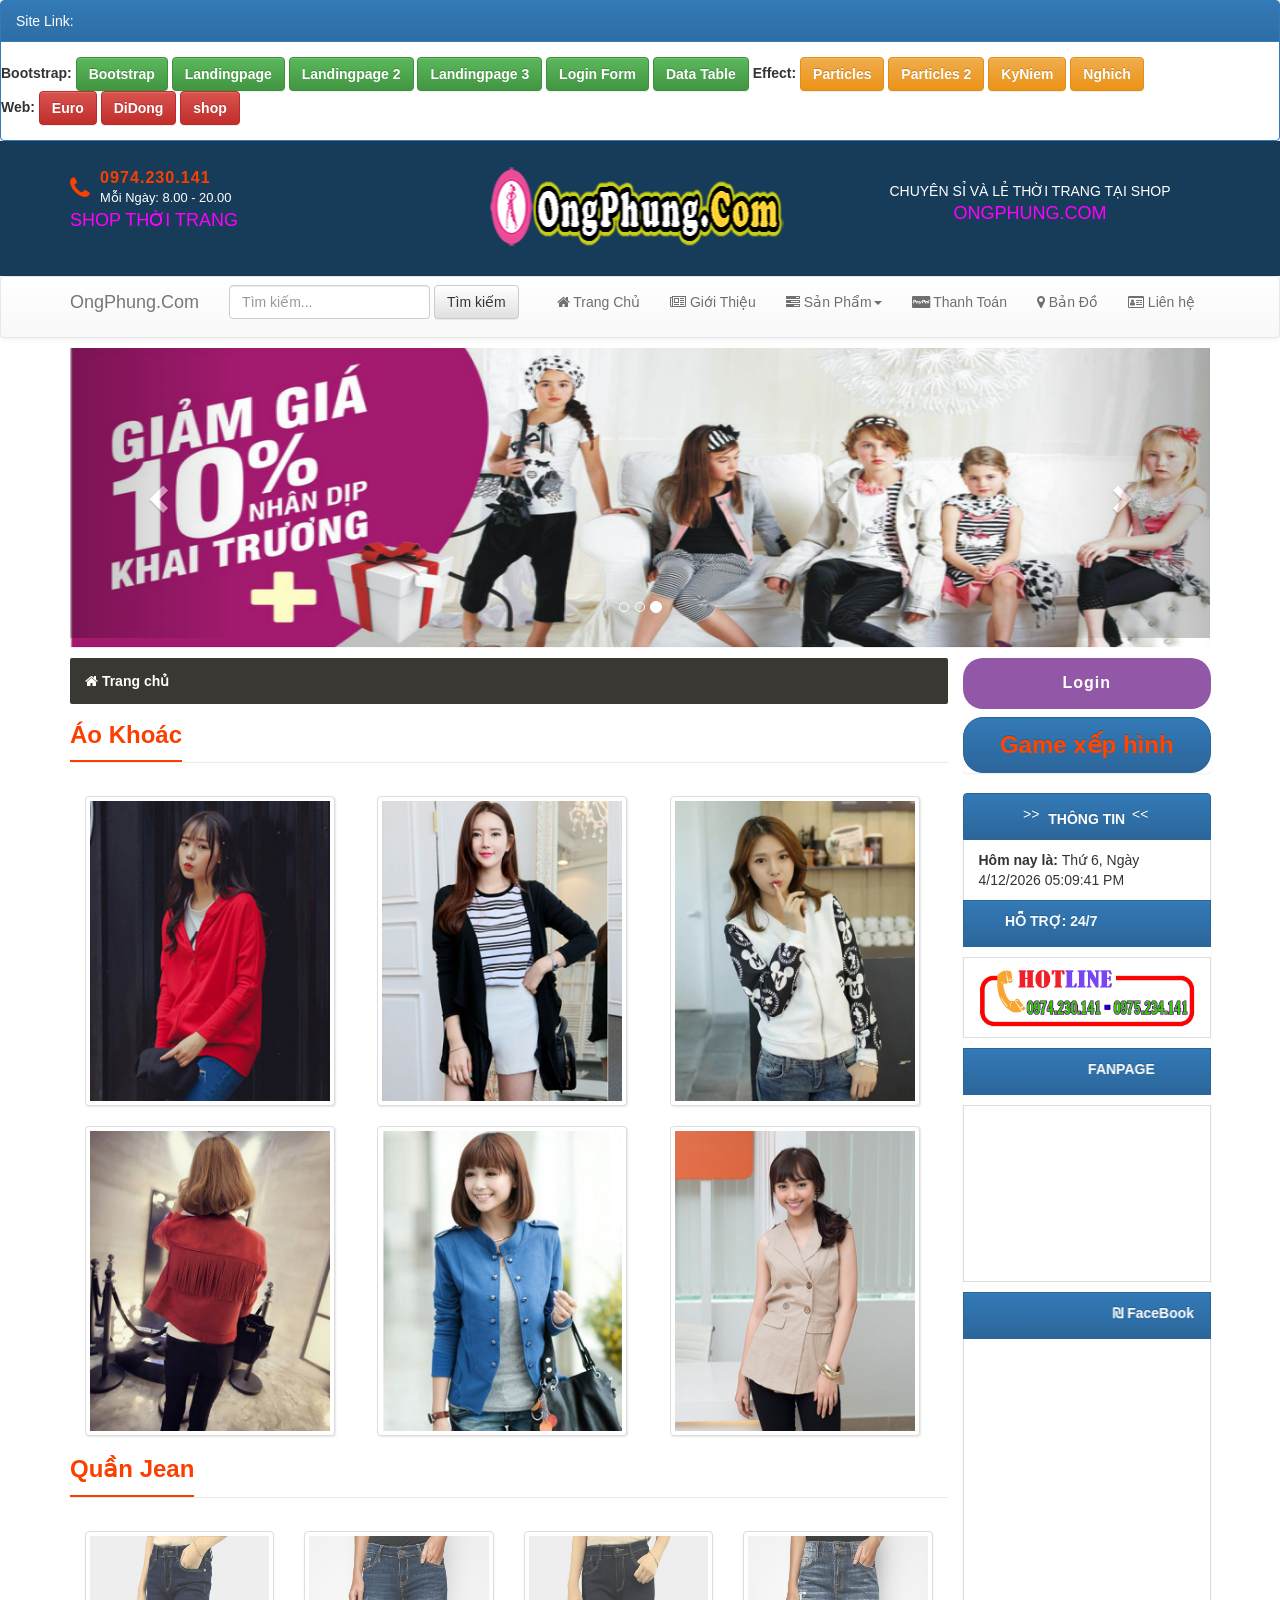
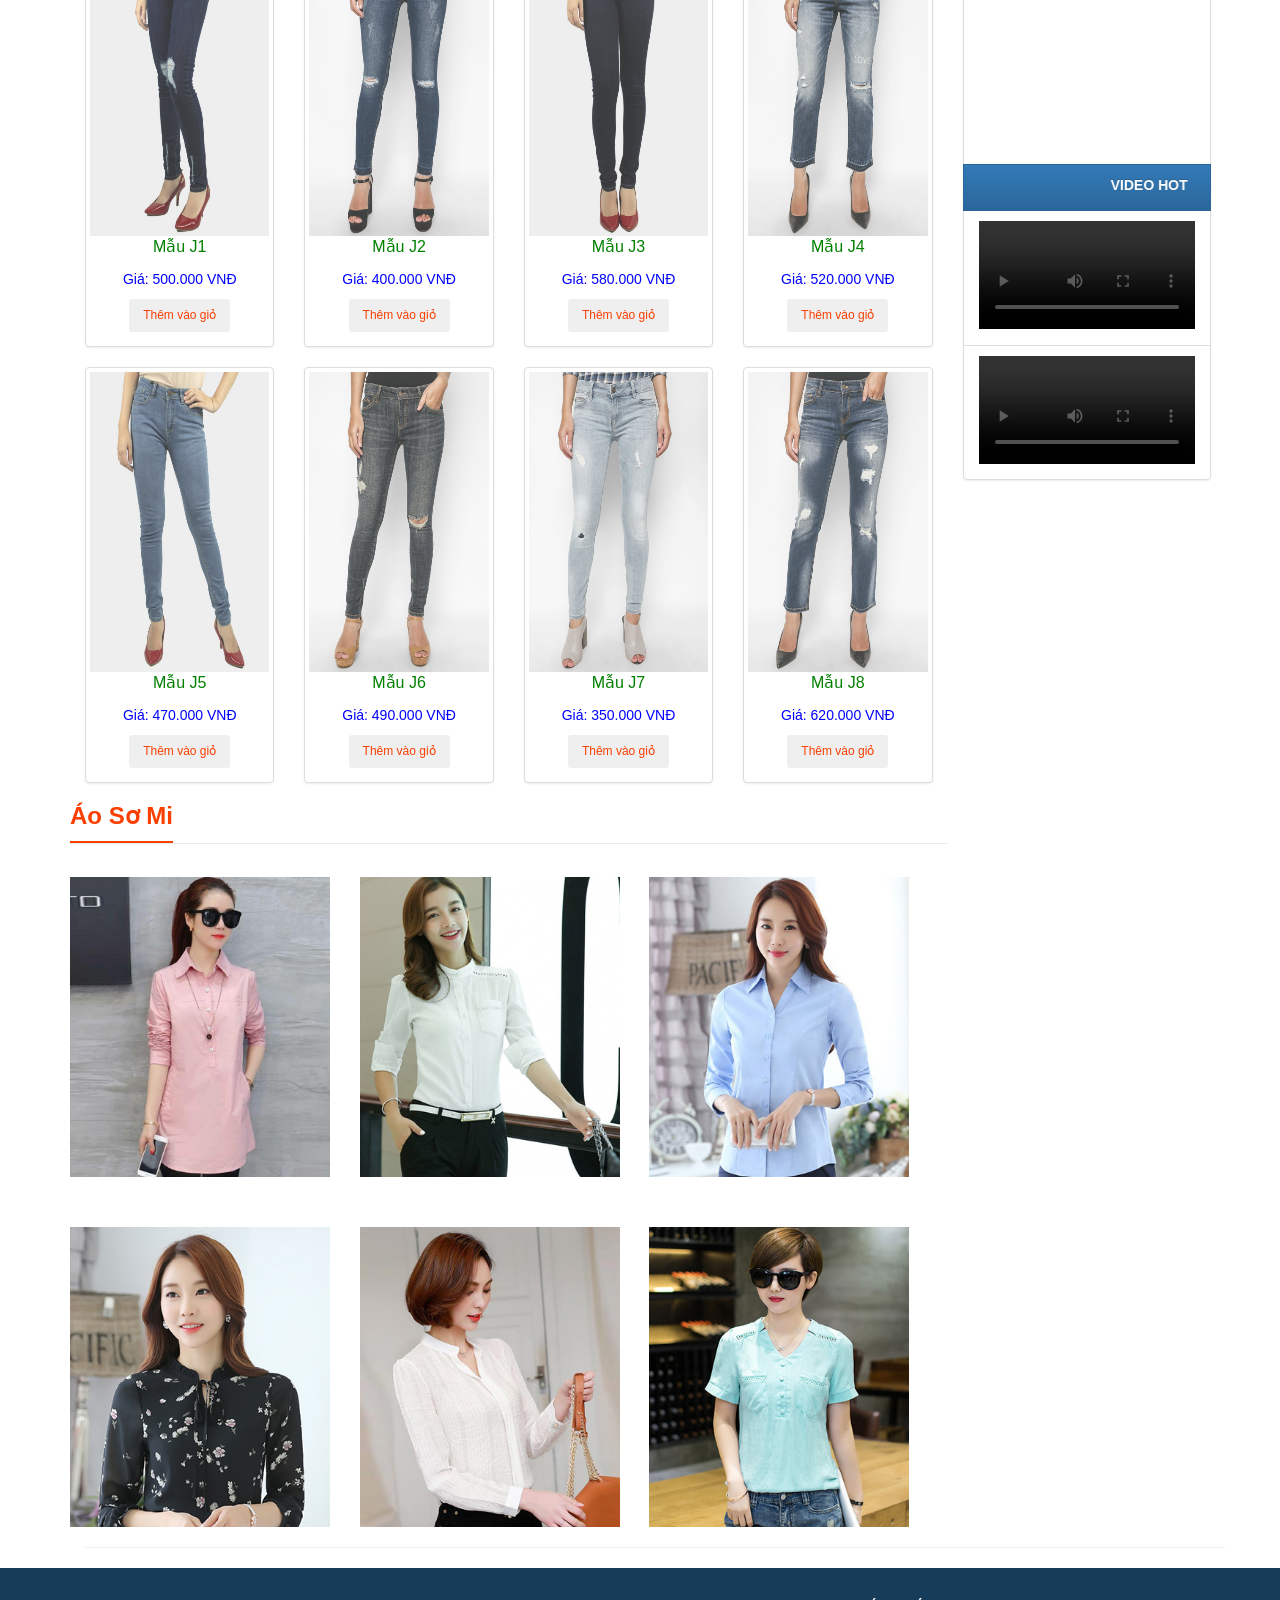
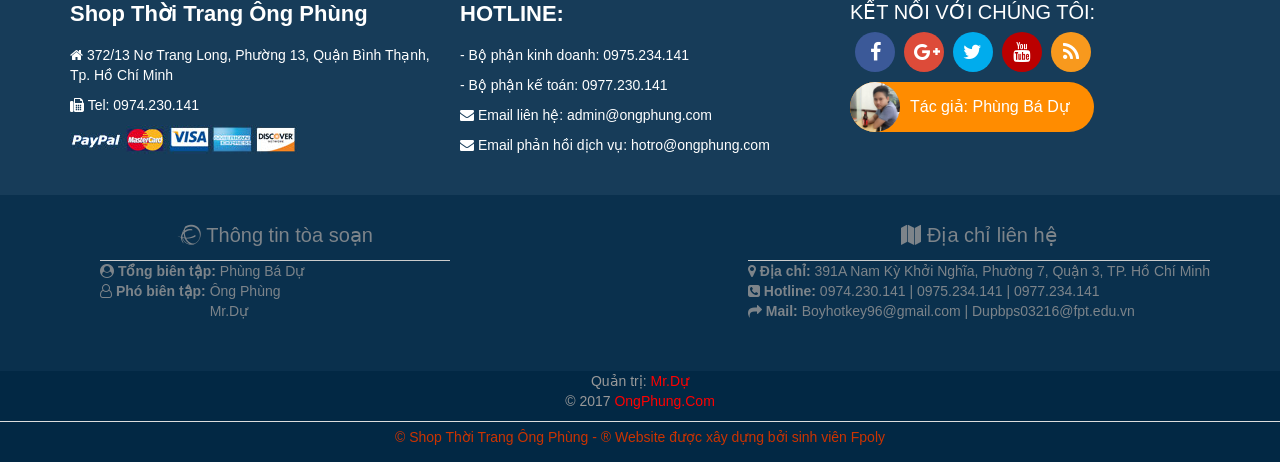
<file: index.html>
<!DOCTYPE html>
<html lang="en">
<head>
	<meta charset="UTF-8">
	<meta name="viewport" content="width=device-width, initial-scale=1, maximum-scale=1, user-scalable=no">
	<title>Shop thời trang Ông Phùng | Mua sắm quần áo online nữ giá rẻ</title>
	<link href="images/favicon.ico" rel="shortcut icon" type="favicon.ico" />
	<meta name="keywords" content="ong phung, shop thoi trang" />
	<meta name="description" content="Shop thời trang Ông Phùng 2017, mua sắm quần áo online giá rẻ và đẹp tại shop quần áo Ông Phùng" />
	<meta name="googlebot" content="index,archive,follow,noodp" />
	<meta name="robots" content="noodp,index,follow" />
	<meta name="revisit-after" content="1 days" />
	<link rel="stylesheet" href="css/bootstrap.min.css">
	<link rel="stylesheet" href="css/bootstrap-theme.css">
	<link rel="stylesheet" href="css/style.css">
	<link rel="stylesheet" href="css/hieuung.css">
	<link rel="stylesheet" href="css/login.css">
	<link rel="stylesheet" type="text/css" href="font-awesome/css/font-awesome.min.css">
	<script type="text/javascript" src="js/jquery-3.2.0.min.js"></script>
	<script type="text/javascript" src="js/bootstrap.min.js"></script>
	<style>

		* {
			margin: 0px;
			padding: 0px;
		}
		/*Zoom Opacity*/
		.list img {
			opacity: 0.8;
		}

		.list img:hover {
		transform: scale(1,1);
		-webkit-transform: scale(1.2,1.2);
		-moz-transform: scale(1.2,1.2);
		-o-transform: scale(1.2,1.2);
		-ms-transform: scale(1.2,1.2);
		opacity: 1;
		}

		/*Backtop*/
		#myBtn {
		  display: none;
		  position: fixed;
		  bottom: 10px;
		  right: 10px;
		  z-index: 99;
		  border: none;
		  outline: none;
		  /*background: url(images/top.png) center center no-repeat;*/
		  color: white;
		  cursor: pointer;
		  padding: 15px;
		  border-radius: 10px;
		}

		.custom {
			color: white;
			font-weight: bold;
		}

		.sitelink {
			font-weight: bold;
			display: inline-block;
			font-size: 14px;
		}

		.sitelink a:hover {
			color: #CCCCCC;
		}

		.panel-bottom {
			margin-bottom: 0;
		}
	</style>
</head>
<body onload="loadData();">

	<!-- Start Site Link  -->
	<div class="panel panel-primary panel-bottom">
		<div class="panel-heading">Site Link:</div>
		<div class="panel-body">
			<div class="row">
				<div class="sitelink ">Bootstrap:
					<button type="button" class="btn btn-success"><a class="custom" href="front-end/bootstrap" target="_blank">Bootstrap</a></button>
					<button type="button" class="btn btn-success"><a class="custom" href="front-end/landingpage" target="_blank">Landingpage</a></button>
					<button type="button" class="btn btn-success"><a class="custom" href="front-end/landingpage2" target="_blank">Landingpage 2</a></button>
					<button type="button" class="btn btn-success"><a class="custom" href="front-end/landingpage3" target="_blank">Landingpage 3</a></button>
					<button type="button" class="btn btn-success"><a class="custom" href="front-end/loginform" target="_blank">Login Form</a></button>
					<button type="button" class="btn btn-success"><a class="custom" href="front-end/datatable" target="_blank">Data Table</a></button>
				</div>
				<div class="sitelink ">Effect:
					<button type="button" class="btn btn-warning"><a class="custom" href="effect/particles" target="_blank">Particles</a></button>
					<button type="button" class="btn btn-warning"><a class="custom" href="effect/test" target="_blank">Particles 2</a></button>
					<button type="button" class="btn btn-warning"><a class="custom" href="effect/kyniem" target="_blank">KyNiem</a></button>
					<button type="button" class="btn btn-warning"><a class="custom" href="effect/nghich" target="_blank">Nghich</a></button>
				</div>
				<div class="sitelink ">Web:
					<button type="button" class="btn btn-danger"><a class="custom" href="web/euro" target="_blank">Euro</a></button>
					<button type="button" class="btn btn-danger"><a class="custom" href="web/didong" target="_blank">DiDong</a></button>
					<button type="button" class="btn btn-danger"><a class="custom" href="index.html" target="_blank">shop</a></button>
				</div>
			</div>
		</div>
	</div>
	<!-- End Site Link  -->

	<!-- Strart Wrapper -->
	<div id="wrapper">

	  	<!-- Start Header -->
		<header>
		<!--end>div class="row fixed3">
			<ul>
		      <li><a href="#aokhoac-id"><i class="fa fa-amazon" aria-hidden="true"></i> Áo Khoác</li></a>
		      <li><a href="#quanjean-id"><i class="fa fa-grav" aria-hidden="true"></i> Quần Jean</li></a>
		      <li><a href="#aosomi-id"><i class="fa fa-female" aria-hidden="true"></i> Áo Sơ Mi</li></a>
		    </ul>
		</div><--end-->

			<div class="pageheader">
       			 <div class="container">
		            <div class="row">
		                <div class="col-md-4 col-md-push-4 logo">
		                   <h1><a href="index.html">Ông Phùng</a></h1>
		                </div>
		                <div class="hidden-xs hidden-sm">
		                    <div class="col-md-4 col-md-pull-4 header-text">
		                        <div class="callonline"><i class="fa fa-phone"> </i>
		                            <span class="numbercall">0974.230.141</span>
		                            <span class="timesupport">Mỗi Ngày: 8.00 - 20.00</span>
		                        </div>
		                       <a href="#">
		                        <span class="headername">SHOP THỜI TRANG</span>
		                        </a>
		                    </div>
		                    <div class="col-md-4 text-center headerlinedown">
		                        <span class="headerline">CHUYÊN SỈ VÀ LẺ THỜI TRANG</span>
			                     <span class="headerline">TẠI SHOP <p style="color: magenta; font-size: large">ONGPHUNG.COM</p></span>
		                    </div>
		                </div>
		            </div>
		        </div>
		    </div>
		</header>
	 	<!-- End Header -->




		<!-- Start nav -->
		<nav>
		<div class="navbar navbar-default">
		<div class="container">
		  <div class="container-fluid">
		    <!-- Brand and toggle get grouped for better mobile display -->
		    <div class="navbar-header">
		      <button type="button" class="navbar-toggle collapsed" data-toggle="collapse" data-target="#bs-example-navbar-collapse-1" aria-expanded="false">
		        <span class="sr-only">Toggle navigation</span>
		        <span class="icon-bar"></span>
		        <span class="icon-bar"></span>
		        <span class="icon-bar"></span>
		      </button>
		      <a class="navbar-brand" href="index.html">OngPhung.Com</a>
		    </div>
		    <!-- Collect the nav links, forms, and other content for toggling -->
		    <div class="collapse navbar-collapse" id="bs-example-navbar-collapse-1">
		      <form class="navbar-form navbar-left">
		        <div class="form-group">
		          <input type="text" class="form-control" placeholder="Tìm kiếm...">
		        </div>
		        <button type="submit" class="btn btn-default">Tìm kiếm</button>
		      </form>
		      <ul class="nav navbar-nav navbar-right">
		        <li><a href="index.html"><i class="fa fa-home" aria-hidden="true"></i> Trang Chủ</a></li>
		        <li><a href="gioi-thieu.html"><i class="fa fa-newspaper-o"></i> Giới Thiệu</a></li>
		        <li class="dropdown"><a href="#" class="dropdown-toggle" data-toggle="dropdown" role="button" aria-haspopup="true" aria-expanded="false"><i class="fa fa-tasks"></i> Sản Phẩm<span class="caret"></span></a>
		          <ul class="dropdown-menu">
		            <li><a href="quan-jean.html">Quần Jean</a></li>
					<li><a href="ao-khoac.html">Áo khoác</a></li>
					<li><a href="ao-so-mi.html">Áo sơ mi</a></li>
		          </ul>
		        </li>
		        <li><a href="thanh-toan.html"><i class="fa fa-cc-paypal" aria-hidden="true"></i></i> Thanh Toán</a></li>
				<li><a href="ban-do.html"><i class="fa fa-map-marker"></i> Bản Đồ</a></li>
				<li><a href="lien-he.html"><i class="fa fa-id-card-o" aria-hidden="true"></i> Liên hệ</a></li>
		      </ul>
		    </div><!-- /.navbar-collapse -->
		  </div><!-- /.container-fluid -->
		  </div><!--vua-->
		</div>
		</nav>
		<!-- End nav -->


		<!--section-->
		<section>	<!--Slide Show-->
		<div class="container">

				<div class="row">
					<div class="col-md-12">
						<div id="carousel-id" class="carousel slide" data-ride="carousel" style="margin-bottom: 10px;">
							<ol class="carousel-indicators">
								<li data-target="#carousel-id" data-slide-to="0" class=""></li>
								<li data-target="#carousel-id" data-slide-to="1" class=""></li>
								<li data-target="#carousel-id" data-slide-to="2" class="active"></li>
							</ol>
							<div class="carousel-inner">
								<div class="item">
									<img alt="First slide" src="images/banner1.png" width="100%" >
								</div>
								<div class="item">
									<img alt="Second slide" src="images/banner2.png" width="100%" >
								</div>
								<div class="item active">
									<img src="images/banner3.png" width="100%" >
								</div>
							</div>
							<a class="left carousel-control" href="#carousel-id" data-slide="prev"><span class="glyphicon glyphicon-chevron-left"></span></a>
							<a class="right carousel-control" href="#carousel-id" data-slide="next"><span class="glyphicon glyphicon-chevron-right"></span></a>
						</div>
					</div>
				</div>
				</div>
				<!-- /.Slide Show -->



				<div class="container"><div class="container">
		    	<div class="row row-offcanvas row-offcanvas-right">

		       		<div class="col-xs-12 col-sm-9">
	         	<!-- Start Article -->
				<div class="row">
		         		<ol class="breadcrumb breadcrumb-inverse">
		         			<li class="active" id="aokhoac-id"><b><i class="fa fa-home" aria-hidden="true"></i> Trang chủ</b></li>
		         		</ol>
		         		<div class="box-heading"><h4 id="quanjean-id">Áo Khoác</h4></div>
						<div class="col-xs-6 col-lg-4">
				 			<div class="product-carousel">
			                	<div class="thumbnail hvr-overline-reveal view view-seventh"><img src="images/ao-khoac/1.jpg" />
				                    <div class="mask">
				                        <h2>Mẫu K1</h2>
				                        <p>Giá: 300.000 VNĐ</p>
				                        <a href="#" class="info">Thêm vào giỏ</a>
				                    </div>
		               			 </div>
		            		 </div>
		            	</div>
		            	<div class="col-xs-6 col-lg-4">
				 			<div class="product-carousel">
			                	<div class="thumbnail hvr-overline-reveal view view-seventh"><img src="images/ao-khoac/2.jpg" />
				                    <div class="mask">
				                        <h2>Mẫu K2</h2>
				                        <p>Giá: 350.000 VNĐ</p>
				                        <a href="#" class="info">Thêm vào giỏ</a>
				                    </div>
		               			 </div>
		            		 </div>
		            	</div>
		            	<div class="col-xs-6 col-lg-4">
				 			<div class="product-carousel">
			                	<div class="thumbnail hvr-overline-reveal view view-seventh"><img src="images/ao-khoac/3.jpg" />
				                    <div class="mask">
				                        <h2>Mẫu K3</h2>
				                        <p>Giá: 330.000 VNĐ</p>
				                        <a href="#" class="info">Thêm vào giỏ</a>
				                    </div>
		               			 </div>
		            		 </div>
		            	</div>
		            	<div class="col-xs-6 col-lg-4">
				 			<div class="product-carousel">
			                	<div class="thumbnail hvr-overline-reveal view view-seventh"><img src="images/ao-khoac/4.jpg" />
				                    <div class="mask">
				                        <h2>Mẫu K4</h2>
				                        <p>Giá: 430.000 VNĐ</p>
				                        <a href="#" class="info">Thêm vào giỏ</a>
				                    </div>
		               			 </div>
		            		 </div>
		            	</div>
		            	<div class="col-xs-6 col-lg-4">
				 			<div class="product-carousel">
			                	<div class="thumbnail hvr-overline-reveal view view-seventh"><img src="images/ao-khoac/5.jpg" />
				                    <div class="mask">
				                        <h2>Mẫu K5</h2>
				                        <p>Giá: 230.000 VNĐ</p>
				                        <a href="#" class="info">Thêm vào giỏ</a>
				                    </div>
		               			 </div>
		            		 </div>
		            	</div>
		            	<div class="col-xs-6 col-lg-4">
				 			<div class="product-carousel">
			                	<div class="thumbnail hvr-overline-reveal view view-seventh"><img src="images/ao-khoac/6.jpg" />
				                    <div class="mask">
				                        <h2>Mẫu K6</h2>
				                        <p>Giá: 450.000 VNĐ</p>
				                        <a href="#" class="info">Thêm vào giỏ</a>
				                    </div>
		               			 </div>
		            		 </div>
		            	</div>



				 		<div class="clearfix"></div>

				 		<div class="box-heading"><h4 id="quanjean-id">Quần Jean</h4></div>
				 		<div class="col-xs-6 col-lg-3">
							<div class="product-carousel">
			                <div class="thumbnail hvr-overline-reveal list">
			                    <a class="product-image gian">
			                        <img src="images/quan-jean/1.jpg">
			                    </a>
			                    <p style="text-align: center; font-size: 16px; color: green;">Mẫu J1</p>
			                    <p style=" color: blue; text-align: center;">Giá: 500.000 VNĐ</p>
			                    <a href="#" class="product-atc hvr-buzz" role="button" style="font-size: 12px; color: #fa3f00; display: inline-block;
									    background-color: #efefef; padding: 8px 14px; -webkit-border-radius: 3px; -moz-border-radius: 3px;
									    -ms-border-radius: 3px; -o-border-radius: 3px; border-radius: 3px;><i class="fa fa-plus"></i> Thêm vào giỏ</a>
			                </div>
			                </div>
				 		</div>
				 		<div class="col-xs-6 col-lg-3">
							<div class="product-carousel">
			                <div class="thumbnail hvr-overline-reveal list">
			                    <a class="product-image gian">
			                        <img src="images/quan-jean/2.jpg">
			                    </a>
			                    <p style="text-align: center; font-size: 16px; color: green;">Mẫu J2</p>
			                    <p style=" color: blue; text-align: center;">Giá: 400.000 VNĐ</p>
			                    <a href="#" class="product-atc hvr-buzz" role="button" style="font-size: 12px; color: #fa3f00; display: inline-block;
									    background-color: #efefef; padding: 8px 14px; -webkit-border-radius: 3px; -moz-border-radius: 3px;
									    -ms-border-radius: 3px; -o-border-radius: 3px; border-radius: 3px;><i class="fa fa-plus"></i> Thêm vào giỏ</a>
			                </div>
			                </div>
				 		</div>
				 		<div class="col-xs-6 col-lg-3">
							<div class="product-carousel">
			                <div class="thumbnail hvr-overline-reveal list">
			                    <a class="product-image gian">
			                        <img src="images/quan-jean/3.jpg">
			                    </a>
			                    <p style="text-align: center; font-size: 16px; color: green;">Mẫu J3</p>
			                    <p style=" color: blue; text-align: center;">Giá: 580.000 VNĐ</p>
			                    <a href="#" class="product-atc hvr-buzz" role="button" style="font-size: 12px; color: #fa3f00; display: inline-block;
									    background-color: #efefef; padding: 8px 14px; -webkit-border-radius: 3px; -moz-border-radius: 3px;
									    -ms-border-radius: 3px; -o-border-radius: 3px; border-radius: 3px;><i class="fa fa-plus"></i> Thêm vào giỏ</a>
			                </div>
			                </div>
			            </div>
			            <div class="col-xs-6 col-lg-3">
							<div class="product-carousel">
			                <div class="thumbnail hvr-overline-reveal list">
			                    <a class="product-image gian">
			                        <img src="images/quan-jean/4.jpg">
			                    </a>
			                    <p style="text-align: center; font-size: 16px; color: green;">Mẫu J4</p>
			                    <p style=" color: blue; text-align: center;">Giá: 520.000 VNĐ</p>
			                    <a href="#" class="product-atc hvr-buzz" role="button" style="font-size: 12px; color: #fa3f00; display: inline-block;
									    background-color: #efefef; padding: 8px 14px; -webkit-border-radius: 3px; -moz-border-radius: 3px;
									    -ms-border-radius: 3px; -o-border-radius: 3px; border-radius: 3px;><i class="fa fa-plus"></i> Thêm vào giỏ</a>
			                </div>
			                </div>
			            </div>

			                <!--duoi-->
							<div class="col-xs-6 col-lg-3">
							<div class="product-carousel">
			                <div class="thumbnail hvr-overline-reveal list">
			                    <a class="product-image gian">
			                        <img src="images/quan-jean/5.jpg">
			                    </a>
			                    <p style="text-align: center; font-size: 16px; color: green;">Mẫu J5</p>
			                    <p style=" color: blue; text-align: center;">Giá: 470.000 VNĐ</p>
			                    <a href="#" class="product-atc hvr-buzz" role="button" style="font-size: 12px; color: #fa3f00; display: inline-block;
									    background-color: #efefef; padding: 8px 14px; -webkit-border-radius: 3px; -moz-border-radius: 3px;
									    -ms-border-radius: 3px; -o-border-radius: 3px; border-radius: 3px;><i class="fa fa-plus"></i> Thêm vào giỏ</a>
			                </div>
			                </div>
				 		</div>
				 		<div class="col-xs-6 col-lg-3">
							<div class="product-carousel">
			                <div class="thumbnail hvr-overline-reveal list">
			                    <a class="product-image gian">
			                        <img src="images/quan-jean/6.jpg">
			                    </a>
			                    <p style="text-align: center; font-size: 16px; color: green;">Mẫu J6</p>
			                    <p style=" color: blue; text-align: center;">Giá: 490.000 VNĐ</p>
			                    <a href="#" class="product-atc hvr-buzz" role="button" style="font-size: 12px; color: #fa3f00; display: inline-block;
									    background-color: #efefef; padding: 8px 14px; -webkit-border-radius: 3px; -moz-border-radius: 3px;
									    -ms-border-radius: 3px; -o-border-radius: 3px; border-radius: 3px;><i class="fa fa-plus"></i> Thêm vào giỏ</a>
			                </div>
			                </div>
				 		</div>
				 		<div class="col-xs-6 col-lg-3">
							<div class="product-carousel">
			                <div class="thumbnail hvr-overline-reveal list">
			                    <a class="product-image gian">
			                        <img src="images/quan-jean/7.jpg">
			                    </a>
			                    <p style="text-align: center; font-size: 16px; color: green;">Mẫu J7</p>
			                    <p style=" color: blue; text-align: center;">Giá: 350.000 VNĐ</p>
			                    <a href="#" class="product-atc hvr-buzz" role="button" style="font-size: 12px; color: #fa3f00; display: inline-block;
									    background-color: #efefef; padding: 8px 14px; -webkit-border-radius: 3px; -moz-border-radius: 3px;
									    -ms-border-radius: 3px; -o-border-radius: 3px; border-radius: 3px;><i class="fa fa-plus"></i> Thêm vào giỏ</a>
			                </div>
			                </div>
			                </div>
				 		<div class="col-xs-6 col-lg-3">
							<div class="product-carousel">
			                <div class="thumbnail hvr-overline-reveal list">
			                    <a class="product-image gian">
			                        <img src="images/quan-jean/8.jpg">
			                    </a>
			                    <p style="text-align: center; font-size: 16px; color: green;">Mẫu J8</p>
			                    <p style=" color: blue; text-align: center;">Giá: 620.000 VNĐ</p>
			                    <a href="#" class="product-atc hvr-buzz" role="button" style="font-size: 12px; color: #fa3f00; display: inline-block;
									    background-color: #efefef; padding: 8px 14px; -webkit-border-radius: 3px; -moz-border-radius: 3px;
									    -ms-border-radius: 3px; -o-border-radius: 3px; border-radius: 3px;><i class="fa fa-plus"></i> Thêm vào giỏ</a>
			                </div>
			                </div>
				 		</div>
				 		<!--duoi-->
				 		<div class="clearfix"></div>

						<div class="box-heading"><h4 id="aosomi-id">Áo Sơ Mi</h4></div>
			            <div style="margin-bottom: -50px;">
			             	<ul class="stage clearfix">
								<li class="scene">
								<div class="movie" onclick="return true">
									<div class="poster"></div>
									<div class="info">
										<header>
											<h1>Mẫu: M1</h1>
										</header>
										<p style=" color: blue; text-align: center;">Giá: 370.000 VNĐ</p>
										<div style="text-align: center;"><a href="#" class="product-atc hvr-buzz" role="button" style="font-size: 12px; color: #fa3f00; display: inline-block;
									    background-color: #efefef; padding: 8px 14px; -webkit-border-radius: 3px; -moz-border-radius: 3px;
									    -ms-border-radius: 3px; -o-border-radius: 3px; border-radius: 3px;><i class="fa fa-plus"></i> Thêm vào giỏ</a></div>
									</div>
								</div>
								</li>

								<li class="scene">
								<div class="movie" onclick="return true">
									<div class="poster"></div>
									<div class="info">
										<header>
											<h1>Mẫu: M2</h1>
										</header>
										<p style=" color: blue; text-align: center;">Giá: 470.000 VNĐ</p>
										<div style="text-align: center;"><a href="#" class="product-atc hvr-buzz" role="button" style="font-size: 12px; color: #fa3f00; display: inline-block;
									    background-color: #efefef; padding: 8px 14px; -webkit-border-radius: 3px; -moz-border-radius: 3px;
									    -ms-border-radius: 3px; -o-border-radius: 3px; border-radius: 3px;><i class="fa fa-plus"></i> Thêm vào giỏ</a></div>
									</div>
								</div>
								</li>

								<li class="scene">
								<div class="movie" onclick="return true">
									<div class="poster"></div>
									<div class="info">
										<header>
											<h1>Mẫu: M3</h1>
										</header>
										<p style=" color: blue; text-align: center;">Giá: 420.000 VNĐ</p>
										<div style="text-align: center;"><a href="#" class="product-atc hvr-buzz" role="button" style="font-size: 12px; color: #fa3f00; display: inline-block; background-color: #efefef; padding: 8px 14px; -webkit-border-radius: 3px; -moz-border-radius: 3px; -ms-border-radius: 3px; -o-border-radius: 3px; border-radius: 3px;><i class="fa fa-plus"></i> Thêm vào giỏ</a></div>
									</div>
								</div>
								</li>

								<li class="scene">
								<div class="movie" onclick="return true">
									<div class="poster"></div>
									<div class="info">
										<header>
											<h1>Mẫu: M4</h1>
										</header>
										<p style=" color: blue; text-align: center;">Giá: 580.000 VNĐ</p>
										<div style="text-align: center;"><a href="#" class="product-atc hvr-buzz" role="button" style="font-size: 12px; color: #fa3f00; display: inline-bloc;
									    background-color: #efefef; padding: 8px 14px; -webkit-border-radius: 3px; -moz-border-radius: 3px; -ms-border-radius: 3px; -o-border-radius: 3px; border-radius: 3px;><i class="fa fa-plus"></i> Thêm vào giỏ</a></div>									</div>
								</div>
								</li>

								<li class="scene">
								<div class="movie" onclick="return true">
									<div class="poster"></div>
									<div class="info">
										<header>
											<h1>Mẫu: M5</h1>
										</header>
										<p style=" color: blue; text-align: center;">Giá: 350.000 VNĐ</p>
										<div style="text-align: center;"><a href="#" class="product-atc hvr-buzz" role="button" style="font-size: 12px; color: #fa3f00; display: inline-block; background-color: #efefef; padding: 8px 14px; -webkit-border-radius: 3px; -moz-border-radius: 3px; -ms-border-radius: 3px; -o-border-radius: 3px; border-radius: 3px;><i class="fa fa-plus"></i> Thêm vào giỏ</a></div>
									</div>
								</div>
								</li>

								<li class="scene">
								<div class="movie" onclick="return true">
									<div class="poster"></div>
									<div class="info">
										<header>
											<h1>Mẫu: M6</h1>
										</header>
										<p style=" color: blue; text-align: center;">Giá: 380.000 VNĐ</p>
										<div style="text-align: center;"><a href="#" class="product-atc hvr-buzz" role="button" style="font-size: 12px; color: #fa3f00; display: inline-block;
									    background-color: #efefef; padding: 8px 14px; -webkit-border-radius: 3px; -moz-border-radius: 3px;
									    -ms-border-radius: 3px; -o-border-radius: 3px; border-radius: 3px;><i class="fa fa-plus"></i> Thêm vào giỏ</a></div>
									</div>
								</div>
								</li>
							</ul>
			            </div><!--/.col-xs-6.col-lg-4-->
		           <!--/.col-xs-6.col-lg-4-->
		          </div><!--/row-->
		          <!-- End Article -->
		        </div><!--/.col-xs-12.col-sm-9-->




			<!-- Start Aside -->
			<aside>
		        <div class="col-xs-6 col-sm-3 sidebar-offcanvas" id="sidebar">
					<div class="login">
							<button onclick="document.getElementById('id01').style.display='block'" style="width:100%;font-size:16px;letter-spacing:1px;font-weight:bold;">Login</button>
							<div id="id01" class="modal">
							  <form class="modal-content animate" >
								<div class="imgcontainer">
								  <span onclick="document.getElementById('id01').style.display='none'" class="close" title="Close Modal">&times;</span>
								  <img src="images/op.jpg" alt="Avatar" class="avatar">
								</div>
								<div class="container">
								  <label><b>Username</b></label><br />
								  <input type="text" placeholder="Enter Username" id="username" required><br />
								  <label><b>Password</b></label><br />
								  <input type="password" placeholder="Enter Password" id="password" required><br />
								  <input type="checkbox" id="save"> Remember me<br />
								  <button type="submit" onclick="setData();">Login</button>
								</div>
								<div class="container" style="background-color:#f1f1f1">
								  <button type="button" onclick="document.getElementById('id01').style.display='none'" class="cancelbtn">Cancel</button>
								  <span class="psw">Forgot <a href="#">Password?</a></span>
								</div>
							  </form>
							</div>
					</div>
					<div class="list-group">
						<a href="game/index.html" class="list-group-item active" style="color: OrangeRed; border-radius: 20px; font-weight: bold; font-size: 24px;"><center>Game xếp hình</center></a>
					</div>
		          <div class="list-group">
		          	<p class="list-group-item active" style="text-align: center"><marquee behavior="alternate" width="15%">>></marquee><b>THÔNG TIN</b><marquee behavior="alternate" width="15%"><<</marquee></p>
		          	<p class="list-group-item" id="clock">
		          		<script type="text/javascript"> function refrClock() {
					        var d=new Date();

					        var s=d.getSeconds();

					        var m=d.getMinutes();

					        var h=d.getHours();

					        var day=d.getDay();

					        var date=d.getDate();

					        var month=d.getMonth();

					        var year=d.getFullYear();

					        var days=new Array("Chủ nhật","Thứ hai","Thứ 3","Thứ 4","Thứ 5","Thứ 6","Thứ 7");

					        var months=new Array("1","2","3","4","5","6","7","8","9","10","11","12"); var am_pm;

					        if (s<10) {s="0" + s}

					        if (m<10) {m="0" + m}

					        if (h>12)

					        {h-=12;AM_PM = "PM"}

					        else {AM_PM="AM"}

					        if (h<10) {h="0" + h}
					        document.getElementById("clock").innerHTML="<b>Hôm nay là: </b>" + days[day] + "," + " Ngày " + date + "/" +months[month] + "/" + year + " " + h + ":" + m + ":" + s + " " + AM_PM; setTimeout("refrClock()",1000); } refrClock();
						</script></p>

							<script>
							// Get the modal
							var modal = document.getElementById('id01');

							// When the user clicks anywhere outside of the modal, close it
							window.onclick = function(event) {
								if (event.target == modal) {
									modal.style.display = "none";
								}
							}
							</script>

					<!-- start rss it -->
								<script type="text/javascript">
									<!--
									rssfeed_url = new Array();
									rssfeed_url[0]="http://www.24h.com.vn/upload/rss/congnghethongtin.rss";
									rssfeed_frame_width="100%";
									rssfeed_frame_height="500";
									rssfeed_scroll="on";
									rssfeed_scroll_step="6";
									rssfeed_scroll_bar="off";
									rssfeed_target="_blank";
									rssfeed_font_size="12";
									rssfeed_font_face="";
									rssfeed_border="on";
									rssfeed_css_url="http://feed.surfing-waves.com/css/style6.css";
									rssfeed_title="on";
									rssfeed_title_name="";
									rssfeed_title_bgcolor="#3366ff";
									rssfeed_title_color="#fff";
									rssfeed_title_bgimage="http://";
									rssfeed_footer="off";
									rssfeed_footer_name="rss feed";
									rssfeed_footer_bgcolor="#fff";
									rssfeed_footer_color="#333";
									rssfeed_footer_bgimage="http://";
									rssfeed_item_title_length="50";
									rssfeed_item_title_color="#666";
									rssfeed_item_bgcolor="#fff";
									rssfeed_item_bgimage="http://";
									rssfeed_item_border_bottom="on";
									rssfeed_item_source_icon="off";
									rssfeed_item_date="off";
									rssfeed_item_description="on";
									rssfeed_item_description_length="120";
									rssfeed_item_description_color="#666";
									rssfeed_item_description_link_color="#333";
									rssfeed_item_description_tag="off";
									rssfeed_no_items="0";
									rssfeed_cache = "bc6edbb22db7127dc88d8da31acbc719";
									//-->
								</script>
								<script type="text/javascript" src="http://feed.surfing-waves.com/js/rss-feed.js"></script>
								<!-- end rss it -->

								<!-- start rss thoi trang -->
								<script type="text/javascript">
								<!--
									rssfeed_url = new Array();
									rssfeed_url[0]="http://www.24h.com.vn/upload/rss/thoitrang.rss";
									rssfeed_frame_width="100%";
									rssfeed_frame_height="500";
									rssfeed_scroll="on";
									rssfeed_scroll_step="6";
									rssfeed_scroll_bar="off";
									rssfeed_target="_blank";
									rssfeed_font_size="12";
									rssfeed_font_face="";
									rssfeed_border="on";
									rssfeed_css_url="";
									rssfeed_title="on";
									rssfeed_title_name="";
									rssfeed_title_bgcolor="#3366ff";
									rssfeed_title_color="#fff";
									rssfeed_title_bgimage="http://";
									rssfeed_footer="off";
									rssfeed_footer_name="rss feed";
									rssfeed_footer_bgcolor="#fff";
									rssfeed_footer_color="#333";
									rssfeed_footer_bgimage="http://";
									rssfeed_item_title_length="50";
									rssfeed_item_title_color="#666";
									rssfeed_item_bgcolor="#fff";
									rssfeed_item_bgimage="http://";
									rssfeed_item_border_bottom="on";
									rssfeed_item_source_icon="off";
									rssfeed_item_date="off";
									rssfeed_item_description="on";
									rssfeed_item_description_length="120";
									rssfeed_item_description_color="#666";
									rssfeed_item_description_link_color="#333";
									rssfeed_item_description_tag="off";
									rssfeed_no_items="0";
									rssfeed_cache = "86e269986e012ed95842b69e67ab6745";
									//-->
								</script>
								<script type="text/javascript" src="http://feed.surfing-waves.com/js/rss-feed.js"></script>
								<!-- end rss thoi trang -->

		            <a href="#" class="list-group-item active"><marquee behavior="alternate" loop="infinite"><font color="white"><b>HỖ TRỢ: 24/7</b></font></marquee></a>
		            	<a href="#" class="list-group-item"><img src="images/hotline.jpg" style="max-width: 100%" /></a>
		            <a href="#" class="list-group-item active"><marquee direction="right" scrollamount="7" onmouseover="this.stop();" onmouseout="this.start();"><font color="white"><b>FANPAGE</b></font></marquee></a>
		            	<a href="#" class="list-group-item">
		            		<iframe src="https://www.facebook.com/plugins/like.php?href=https%3A%2F%2Fwww.facebook.com%2Fgiaitrihit%2F&width=450&layout=standard&action=like&size=small&show_faces=true&share=true&height=80&appId" style="border:none;overflow:hidden; width: 100%" scrolling="no" frameborder="0" allowTransparency="true"></iframe>
		            		</a>

				            <p class="list-group-item active"><marquee direction="left"><center><b>₪ FaceBook</b></center></marquee></p>
				            <p href="#" class="list-group-item"><iframe src="https://www.facebook.com/plugins/page.php?href=https%3A%2F%2Fwww.facebook.com%2Fgiaitrihit&tabs=timeline&width=340&height=500&small_header=false&adapt_container_width=true&hide_cover=false&show_facepile=true&appId" width="100%" height="400" style="border:none;overflow:hidden" scrolling="no" frameborder="0" allowTransparency="true"></iframe></p>
		           			<a class="list-group-item active"><marquee direction="right"><center><b>VIDEO HOT</b></center></marquee></a>
		            	<p class="list-group-item">
			            	<video controls autoplay style="width: 100%;">
							  			<source src="http://www.w3schools.com/html/mov_bbb.mp4" type="video/mp4">
									</video>
		           		</p>
		           		<p class="list-group-item">
			            	<video controls style="width: 100%;">
							  <source src="http://www.w3schools.com/html/mov_bbb.mp4" type="video/mp4">
							</video>
		           		</p>
		          </div>
		        </div>
		        </aside>
		        <!--End aside-->
		      </div><!--/row-->

		      <hr>


		    </div>
		</div>
		</section>
		<!-- End Section -->


	<!-- Start footer -->
	<footer>

	<!-- footer1 -->
	<div class="footer-info clearfix">
		<div class="container">
				<div class="row">
					<!-- left -->
					<div class="col-md-4">
						<div class="footer-contacts clearfix">
							<p class="company-name"><b>Shop Thời Trang Ông Phùng</b></p>
							<p><i class="fa fa-home" aria-hidden="true"></i> 372/13 Nơ Trang Long, Phường 13, Quận Bình Thạnh, Tp. Hồ Chí Minh</p>
							<p><i class="fa fa-fax" aria-hidden="true"></i> Tel: <a href="tel:0974230141">0974.230.141</a></p>
							<p><img src="images/list-card.jpg" alt="Card"></p>
						</div>
					</div>
					<!--/.left-->
					<!--center-->
					<div class="col-md-4">
						<div class="footer-contacts clearfix">
							<p class="company-name"><b>HOTLINE:</b></p>
							<p>- Bộ phận kinh doanh: <a href="tel:0975234141">0975.234.141</a></p>
							<p>- Bộ phận kế toán: <a href="tel:0977234141">0977.230.141</a></p>
							<p><i class="fa fa-envelope" aria-hidden="true"></i> Email liên hệ: <a href="mailto:admin@ongphung.com">admin@ongphung.com</a></p>
							<p><i class="fa fa-envelope" aria-hidden="true"></i> Email phản hồi dịch vụ: <a href="mailto:hotro@ongphung.com">hotro@ongphung.com</a></p>
						</div>
					</div>
					<!--/.center-->
					<!--right-->
					<div class="col-md-4">
						<div class="footer-social clearfix">
							<label>Kết nối với chúng tôi:</label>
						<div class="social-link">
							<a href="https://www.facebook.com/boyhotkey96" target="_blank" class="icon-facebook hover-up" rel="nofollow"><i class="fa fa-facebook" aria-hidden="true"></i></a>
							<a href="https://plus.google.com/+boyhotkey96" target="_blank" class="icon-googleplus hover-up" rel="nofollow"><i class="fa fa-google-plus" aria-hidden="true"></i></a>
							<a href="https://twitter.com/boyhotkey96" target="_blank" class="icon-twitter hover-up" rel="nofollow"><i class="fa fa-twitter" aria-hidden="true"></i></a>
							<a href="https://www.youtube.com/boyhotkey96" target="_blank" class="icon-youtube hover-up" rel="nofollow"><i class="fa fa-youtube" aria-hidden="true"></i></a>
							<a href="https://www.bkns.vn/feed" class="icon-rss hover-up"><i class="fa fa-rss" aria-hidden="true"></i></a>
						</div>
						</div>
						<div class="chip"><p style="color: white">Tác giả: <img src="images/op.jpg" alt="Person" width="96" height="96">Phùng Bá Dự</p></div>
					</div>
					<!--/.right-->
				</div>
			</div>
		</div>
		<!-- /.footer1 -->

		<!--footer2-->
		<div class="footer-line clearfix">
			<div class="container">
				<ul style="float:left;margin:0 30px;width:350px;">
			      <li style="border-bottom:1px solid #ccc;line-height:2em;padding-bottom:5px;text-align:center;font-size:15pt;"><i class="fa fa-ravelry" aria-hidden="true"></i>
			Thông tin tòa soạn</li>
			      <li><b><i class="fa fa-user-circle" aria-hidden="true"></i> Tổng biên tập:</b> Phùng Bá Dự</li>
			      <li><b><i class="fa fa-user-o" aria-hidden="true"></i> Phó biên tập:</b> Ông Phùng</li>
			      <li><span style="visibility:hidden;"><b><i class="fa fa-user-o" aria-hidden="true"></i>
			Phó biên tập:</b></span> Mr.Dự</li>
			    </ul>
			    <ul style="float:right">
				  <li style="border-bottom:1px solid #ccc;line-height:2em;padding-bottom:5px;text-align:center;font-size:15pt;"><i class="fa fa-map" aria-hidden="true"></i> Địa chỉ liên hệ</li>
				  <li><b><i class="fa fa-map-marker" aria-hidden="true"></i> Địa chỉ:</b> 391A Nam Kỳ Khởi Nghĩa, Phường 7, Quận 3, TP. Hồ Chí Minh</li>
				  <li><b><i class="fa fa-phone-square" aria-hidden="true"></i> Hotline:</b> 0974.230.141 | 0975.234.141 | 0977.234.141</li>
				  <li><b><i class="fa fa-share" aria-hidden="true"></i> Mail:</b> Boyhotkey96@gmail.com | Dupbps03216@fpt.edu.vn</li>
				</ul>
			</div>
		</div>
		<!--/.footer2-->

		<!--footer3-->
		<!--top-->
		<div class="footer-fixed clearfix">
			<div class="container">
				<p class="mh-copyright" style="font-size: 14px; color: #999; text-align: center;">Quản trị: <a href="/" target="_blank" style="color: red;"> Mr.Dự</a><br>© 2017 <a href="/" style="color: red;">OngPhung.Com</a></p>
			</div>
		</div>
		<!--/.top-->
		<!--bot-->
		<div class="footer-fixed clearfix">
			<p style="border-top: 1px solid #ddd; line-height: 30px; color: #c30; text-align: center;">© Shop Thời Trang Ông Phùng - ® Website được xây dựng bởi sinh viên Fpoly</p>
		</div>
		<!--/.bot-->
		<!--/.footer3-->




	<!-- Start Backtop-->
	<img src="images/top.png" onclick="topFunction()" id="myBtn" title="Go to top">
	<script>
	// When the user scrolls down 20px from the top of the document, show the button
	window.onscroll = function() {scrollFunction()};

	function scrollFunction() {
	    if (document.body.scrollTop > 20 || document.documentElement.scrollTop > 20) {
	        document.getElementById("myBtn").style.display = "block";
	    } else {
	        document.getElementById("myBtn").style.display = "none";
	    }
	}
	// When the user clicks on the button, scroll to the top of the document
	function topFunction() {
	    document.body.scrollTop = 0;
	    document.documentElement.scrollTop = 0;
	}
	</script>
	<!--End Backtop-->
	</footer>
	<!-- End footer -->
	</div><!-- End Wrapper -->
</body>
</html>
<script type="text/javascript">
	var un = document.getElementById("username");
	var pwd = document.getElementById("password");
	var localUn = "", localPwd = "";

	function loadData() {
		localUn = window.localStorage.getItem("un");
		localPwd = window.localStorage.getItem("pwd");
		un.value = localUn;
		pwd.value = localPwd;
	}

	function setData() {
		if(document.getElementById("save").checked == true) {
			window.localStorage.setItem("un", un.value);
			window.localStorage.setItem("pwd", pwd.value);
		}else {
			window.localStorage.setItem("un", "");
			window.localStorage.setItem("pwd", "");
		}
	}
</script>
</file>
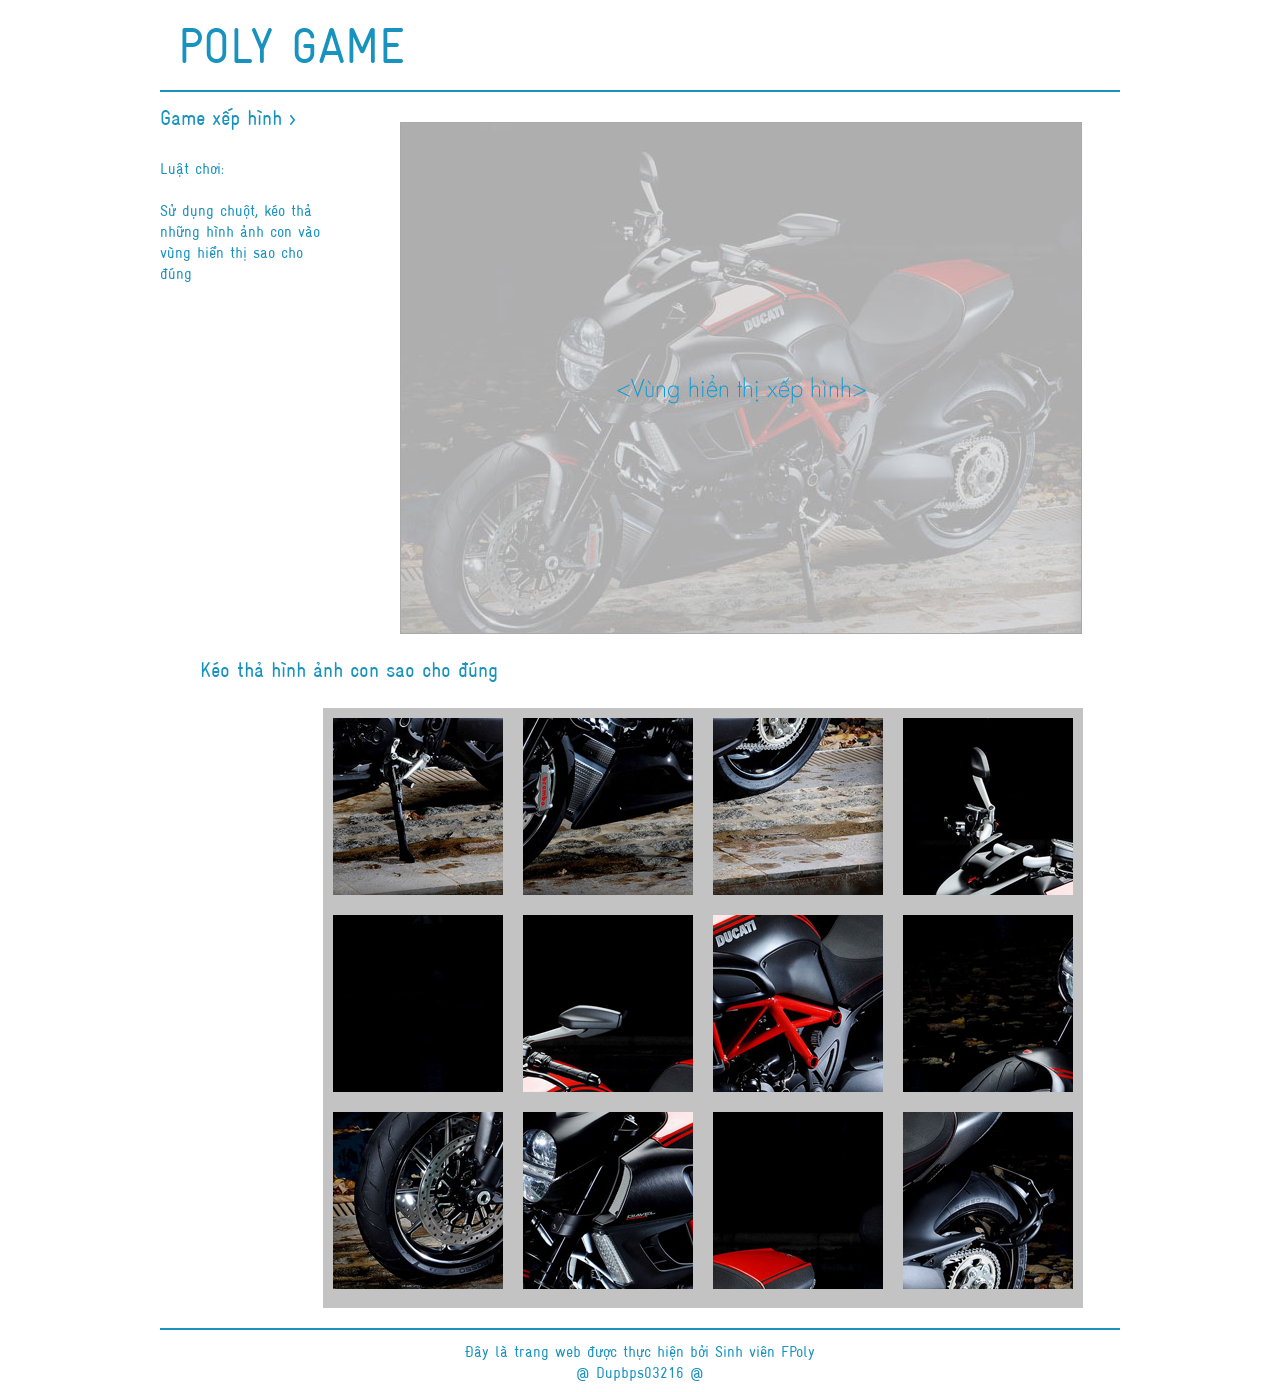
<file: game/index.html>
<!DOCTYPE HTML>
<html lang="en-US">
<head>
	<meta charset="UTF-8">
	<title>Dupbps03216_Lab7 | HTML5 & CSS3</title>
	<link href="css/style.css" rel="stylesheet" type="text/css" />
	<script type="text/javascript">
		function allowDrop(ev) {
			ev.preventDefault();
		}

		function drag(ev) {
			ev.dataTransfer.setData("Text", ev.target.id);
		}

		function drop(ev) {
			ev.preventDefault();
			var data=ev.dataTransfer.getData("Text");
			if(ev.target.nodeName == "DIV") {
				ev.target.appendChild(document.getElementById(data));
			}else alert("Vị trí đã có hình. Bạn nên chọn vị trí khác hoặc dời hình sang vị trí mới");
			finish();
		}

		function finish(){
			var d = document.getElementById("parts");
			var bool = false;			
			for(i = 0; i < d.childNodes.length-1; i++) {		
				if(d.childNodes[i].nodeName == "IMG")
				bool = true;
			}
			if(bool == false)
				alert("Chúc mừng bạn đã hoàn thành Game");
		}
	</script>
</head>
<body>
	<div id="wrapper">
		<header>
			<h1>POLY GAME</h1>			
		</header>		
		<section id="content">
			<aside>
			<h2>Game xếp hình ></h2><br />
			<p>Luật chơi:<br /><br />Sử dụng chuột, kéo thả những hình ảnh con vào vùng hiển thị sao cho đúng</p>
			</aside>
			<article>			
				<div id="complete">
					<div id="div1" ondrop="drop(event)" ondragover="allowDrop(event)"></div>
					<div id="div2" ondrop="drop(event)" ondragover="allowDrop(event)"></div>
					<div id="div3" ondrop="drop(event)" ondragover="allowDrop(event)"></div>
					<div id="div4" ondrop="drop(event)" ondragover="allowDrop(event)"></div>
					<div id="div5" ondrop="drop(event)" ondragover="allowDrop(event)"></div>
					<div id="div6" ondrop="drop(event)" ondragover="allowDrop(event)"></div>
					<div id="div7" ondrop="drop(event)" ondragover="allowDrop(event)"></div>
					<div id="div8" ondrop="drop(event)" ondragover="allowDrop(event)"></div>
					<div id="div9" ondrop="drop(event)" ondragover="allowDrop(event)"></div>
					<div id="div10" ondrop="drop(event)" ondragover="allowDrop(event)"></div>
					<div id="div11" ondrop="drop(event)" ondragover="allowDrop(event)"></div>
					<div id="div12" ondrop="drop(event)" ondragover="allowDrop(event)"></div>					
				</div>		
			<h2>Kéo thả hình ảnh con sao cho đúng</h2>			
				<div id="parts">
					<img id="drag11" src="images/cut/a11.jpg" draggable="true" ondragstart="drag(event)" />
					<img id="drag10" src="images/cut/a10.jpg" draggable="true" ondragstart="drag(event)" />
					<img id="drag12" src="images/cut/a12.jpg" draggable="true" ondragstart="drag(event)" />
					<img id="drag2" src="images/cut/a2.jpg" draggable="true" ondragstart="drag(event)" />
					<img id="drag1" src="images/cut/a1.jpg" draggable="true" ondragstart="drag(event)" />
					<img id="drag3" src="images/cut/a3.jpg" draggable="true" ondragstart="drag(event)" />
					<img id="drag7" src="images/cut/a7.jpg" draggable="true" ondragstart="drag(event)" />
					<img id="drag5" src="images/cut/a5.jpg" draggable="true" ondragstart="drag(event)" />
					<img id="drag9" src="images/cut/a9.jpg" draggable="true" ondragstart="drag(event)" />
					<img id="drag6" src="images/cut/a6.jpg" draggable="true" ondragstart="drag(event)" />
					<img id="drag4" src="images/cut/a4.jpg" draggable="true" ondragstart="drag(event)" />
					<img id="drag8" src="images/cut/a8.jpg" draggable="true" ondragstart="drag(event)" />			
				</div>	
			</article>			
		</section>
		<footer>Đây là trang web được thực hiện bởi Sinh viên FPoly<br />@ Dupbps03216 @</footer>
	</div>
</body>
</html>
</file>
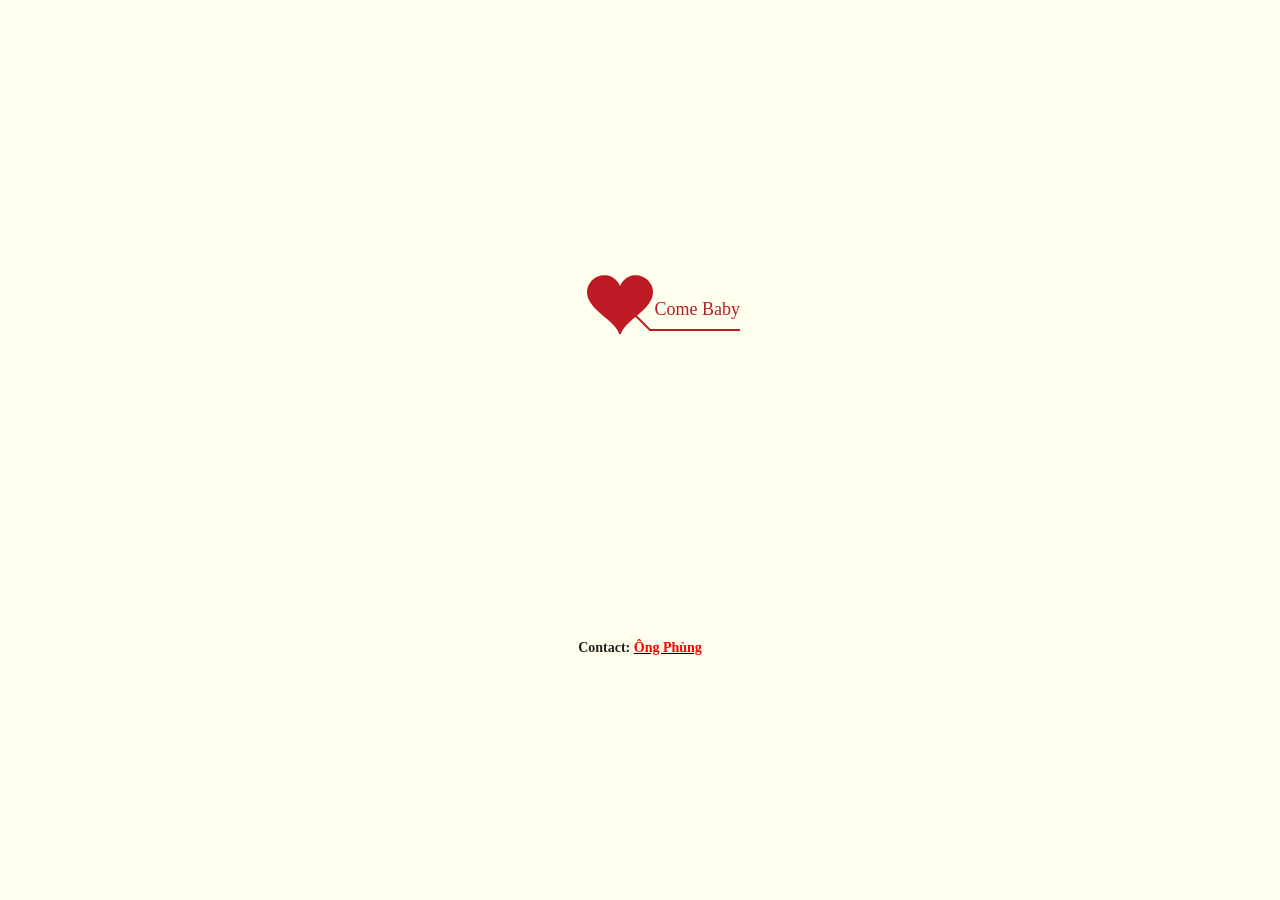
<file: effect/kyniem/index.html>
﻿<!DOCTYPE html PUBLIC "-//W3C//DTD XHTML 1.0 Strict//EN" "http://www.w3.org/TR/xhtml1/DTD/xhtml1-strict.dtd">
<html xml:lang="en" xmlns="http://www.w3.org/1999/xhtml">
	<head>
	<meta http-equiv="Content-Type" content="text/html; charset=UTF-8">
		<link rel="icon"  type="image/png" href="image/favicon.ico">
		<title>Kỷ niệm D & N</title>
        <link type="text/css" rel="stylesheet" href="./renxi/default.css">
		<script type="text/javascript" src="./renxi/jquery.min.js"></script>
		<script type="text/javascript" src="./renxi/jscex.min.js"></script>
		<script type="text/javascript" src="./renxi/jscex-parser.js"></script>
		<script type="text/javascript" src="./renxi/jscex-jit.js"></script>
		<script type="text/javascript" src="./renxi/jscex-builderbase.min.js"></script>
		<script type="text/javascript" src="./renxi/jscex-async.min.js"></script>
		<script type="text/javascript" src="./renxi/jscex-async-powerpack.min.js"></script>
		<script type="text/javascript" src="./renxi/functions.js" charset="utf-8"></script>
		<script type="text/javascript" src="./renxi/love.js" charset="utf-8"></script>
	    <style type="text/css">
<!--
.STYLE1 {color: #666666}
-->
        </style>
</head>
    <body>
			<audio autoplay="autopaly">
					<source src="music/I-Do-911.mp3" type="audio/mp3" />
			</audio>
        <div id="main">
            <div id="error">Trình duyệt của bạn không được hỗ trợ. Để được hỗ trợ liên hệ boyhotkey96@gmail.com. Hoặc sử dụng (<a href="http://www.google.cn/chrome">Chrome</a>) và (<a href="http://firefox.com/download/">Firefox</a>)</div>
             <div id="wrap">
                <div id="text">
			        <div id="code">
					<font color="#FF0000">
						<span class="say">Chào ... yêu!</span><br>
					</font>
						<font color="#0000FF">
							<span class="say"> </span><br>
							<span class="say">Em là người con gái anh yêu nhất :)</span><br>
							<span class="say">Em xinh đẹp nhất!</span><br>
							<span class="say">Em đáng yêu nhất!</span><br>
							<span class="say">Em cũng yêu anh nhất @@</span><br>
							<span class="say">Em là một điều may mắn trong cuộc sống của anh.</span><br>
							<span class="say">..."Có em, anh sẽ chẳng cần điều gì khác.."</span><br>
							<span class="say">Yêu em cho đến khi nào anh không còn tồn tại <3</span><br>
							<span class="say">Hãy cứ tin em nhé. 'Ta sẽ có một chuyến đi thật dài và đích đến là hôn lễ' :*</span><br>
							<span class="say"> </span><br>
						</font>
					<font color="#FF0000">
                        <span class="say"><span class="space"></span> -- Yêu em thật nhiều --</span>
					</font>
			  </p>
      </div>
                </div>
                <div id="clock-box">
                    <span class="STYLE1"></span><font color="#FF0000">Anh <3 Em</font>
<span class="STYLE1">Time of love....!!!</span>
                  <div id="clock"></div>
              </div>
                <canvas id="canvas" width="1100" height="680" ></canvas>


            </div>

        </div>

    <script>
    </script>


    <script>
    (function(){
        var canvas = $('#canvas');

        if (!canvas[0].getContext) {
            $("#error").show();
            return false;        }

        var width = canvas.width();
        var height = canvas.height();
        canvas.attr("width", width);
        canvas.attr("height", height);
        var opts = {
            seed: {
                x: width / 2 - 20,
                color: "rgb(190, 26, 37)",
                scale: 2
            },
            branch: [
                [535, 680, 570, 250, 500, 200, 30, 100, [
                    [540, 500, 455, 417, 340, 400, 13, 100, [
                        [450, 435, 434, 430, 394, 395, 2, 40]
                    ]],
                    [550, 445, 600, 356, 680, 345, 12, 100, [
                        [578, 400, 648, 409, 661, 426, 3, 80]
                    ]],
                    [539, 281, 537, 248, 534, 217, 3, 40],
                    [546, 397, 413, 247, 328, 244, 9, 80, [
                        [427, 286, 383, 253, 371, 205, 2, 40],
                        [498, 345, 435, 315, 395, 330, 4, 60]
                    ]],
                    [546, 357, 608, 252, 678, 221, 6, 100, [
                        [590, 293, 646, 277, 648, 271, 2, 80]
                    ]]
                ]]
            ],
            bloom: {
                num: 700,
                width: 1080,
                height: 650,
            },
            footer: {
                width: 1200,
                height: 5,
                speed: 10,
            }
        }

        var tree = new Tree(canvas[0], width, height, opts);
        var seed = tree.seed;
        var foot = tree.footer;
        var hold = 1;

        canvas.click(function(e) {
            var offset = canvas.offset(), x, y;
            x = e.pageX - offset.left;
            y = e.pageY - offset.top;
            if (seed.hover(x, y)) {
                hold = 0;
                canvas.unbind("click");
                canvas.unbind("mousemove");
                canvas.removeClass('hand');
            }
        }).mousemove(function(e){
            var offset = canvas.offset(), x, y;
            x = e.pageX - offset.left;
            y = e.pageY - offset.top;
            canvas.toggleClass('hand', seed.hover(x, y));
        });

        var seedAnimate = eval(Jscex.compile("async", function () {
            seed.draw();
            while (hold) {
                $await(Jscex.Async.sleep(10));
            }
            while (seed.canScale()) {
                seed.scale(0.95);
                $await(Jscex.Async.sleep(10));
            }
            while (seed.canMove()) {
                seed.move(0, 2);
                foot.draw();
                $await(Jscex.Async.sleep(10));
            }
        }));

        var growAnimate = eval(Jscex.compile("async", function () {
            do {
    	        tree.grow();
                $await(Jscex.Async.sleep(10));
            } while (tree.canGrow());
        }));

        var flowAnimate = eval(Jscex.compile("async", function () {
            do {
    	        tree.flower(2);
                $await(Jscex.Async.sleep(10));
            } while (tree.canFlower());
        }));

        var moveAnimate = eval(Jscex.compile("async", function () {
            tree.snapshot("p1", 240, 0, 610, 680);
            while (tree.move("p1", 500, 0)) {
                foot.draw();
                $await(Jscex.Async.sleep(10));
            }
            foot.draw();
            tree.snapshot("p2", 500, 0, 610, 680);

            canvas.parent().css("background", "url(" + tree.toDataURL('image/png') + ")");
            canvas.css("background", "#ffe");
            $await(Jscex.Async.sleep(300));
            canvas.css("background", "none");
        }));

        var jumpAnimate = eval(Jscex.compile("async", function () {
            var ctx = tree.ctx;
            while (true) {
                tree.ctx.clearRect(0, 0, width, height);
                tree.jump();
                foot.draw();
                $await(Jscex.Async.sleep(25));
            }
        }));

        var textAnimate = eval(Jscex.compile("async", function () {
		    var together = new Date();
		    together.setFullYear(2015, 10, 28);
		    together.setHours(0);
		    together.setMinutes(0);
		    together.setSeconds(0);
		    together.setMilliseconds(0);

		    $("#code").show().typewriter();
            $("#clock-box").fadeIn(500);
            while (true) {
                timeElapse(together);
                $await(Jscex.Async.sleep(1000));
            }
        }));

        var runAsync = eval(Jscex.compile("async", function () {
            $await(seedAnimate());
            $await(growAnimate());
            $await(flowAnimate());
            $await(moveAnimate());

            textAnimate().start();

            $await(jumpAnimate());
        }));

        runAsync().start();
    })();
    </script>
<div style="text-align:center;font:normal 14px/24px 'MicroSoft YaHei';margin-top:-18px">
<p></p><b>Contact: <a href="http://fb.com/boyhotkey96" target="_blank"><span style="color:red">Ông Phùng</span></a>	</b>
</div>
</div>
</body>
</html>
</file>
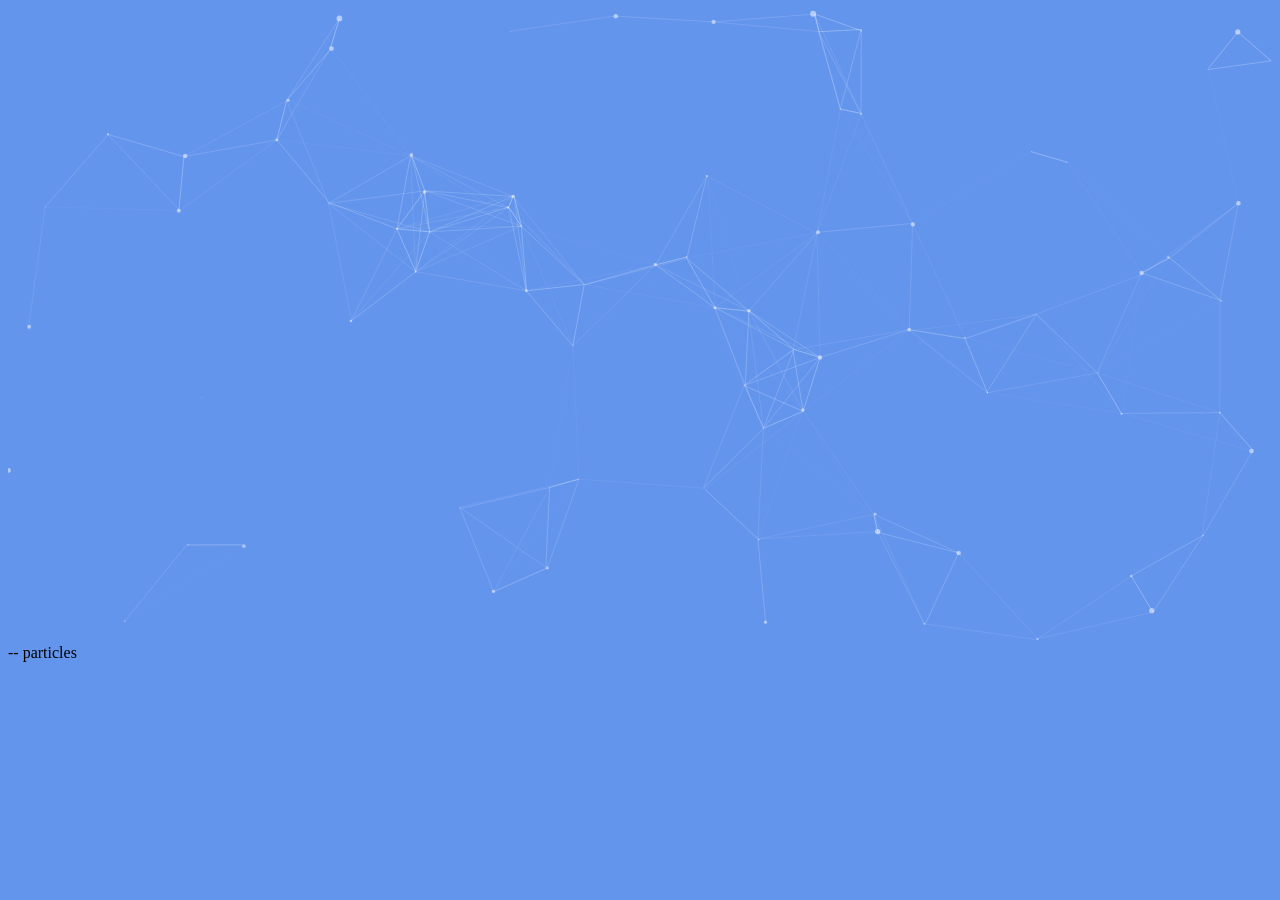
<file: effect/particles/index.html>
<!DOCTYPE html>
<html>
<head>
	<meta charset="utf-8">
	<meta http-equiv="X-UA-Compatible" content="IE=edge">
	<title>Particles</title>
	<link rel="stylesheet" href="css/style.css">
</head>
<body>
	<!-- particles.js container -->
	<div id="particles-js"></div>

	<!-- stats - count particles -->
	<div class="count-particles">
	  <span class="js-count-particles">--</span> particles
	</div>
	<script type="text/javascript" src="js/particles.js"></script>
	<script>
    	particlesJS("particles-js", {
									  "particles": {
									    "number": {
									      "value": 80,
									      "density": {
									        "enable": true,
									        "value_area": 800
									      }
									    },
									    "color": {
									      "value": "#ffffff"
									    },
									    "shape": {
									      "type": "circle",
									      "stroke": {
									        "width": 0,
									        "color": "#000000"
									      },
									      "polygon": {
									        "nb_sides": 5
									      },
									      "image": {
									        "src": "img/github.svg",
									        "width": 100,
									        "height": 100
									      }
									    },
									    "opacity": {
									      "value": 0.5,
									      "random": false,
									      "anim": {
									        "enable": false,
									        "speed": 1,
									        "opacity_min": 0.1,
									        "sync": false
									      }
									    },
									    "size": {
									      "value": 3,
									      "random": true,
									      "anim": {
									        "enable": false,
									        "speed": 40,
									        "size_min": 0.1,
									        "sync": false
									      }
									    },
									    "line_linked": {
									      "enable": true,
									      "distance": 150,
									      "color": "#ffffff",
									      "opacity": 0.4,
									      "width": 1
									    },
									    "move": {
									      "enable": true,
									      "speed": 6,
									      "direction": "none",
									      "random": false,
									      "straight": false,
									      "out_mode": "out",
									      "bounce": false,
									      "attract": {
									        "enable": false,
									        "rotateX": 600,
									        "rotateY": 1200
									      }
									    }
									  },
									  "interactivity": {
									    "detect_on": "canvas",
									    "events": {
									      "onhover": {
									        "enable": true,
									        "mode": "repulse"
									      },
									      "onclick": {
									        "enable": true,
									        "mode": "push"
									      },
									      "resize": true
									    },
									    "modes": {
									      "grab": {
									        "distance": 400,
									        "line_linked": {
									          "opacity": 1
									        }
									      },
									      "bubble": {
									        "distance": 400,
									        "size": 40,
									        "duration": 2,
									        "opacity": 8,
									        "speed": 3
									      },
									      "repulse": {
									        "distance": 200,
									        "duration": 0.4
									      },
									      "push": {
									        "particles_nb": 4
									      },
									      "remove": {
									        "particles_nb": 2
									      }
									    }
									  },
									  "retina_detect": true
									});
  	</script>

	<!-- particles.js lib (JavaScript CodePen settings): https://github.com/VincentGarreau/particles.js -->
</body>
</html>
</file>
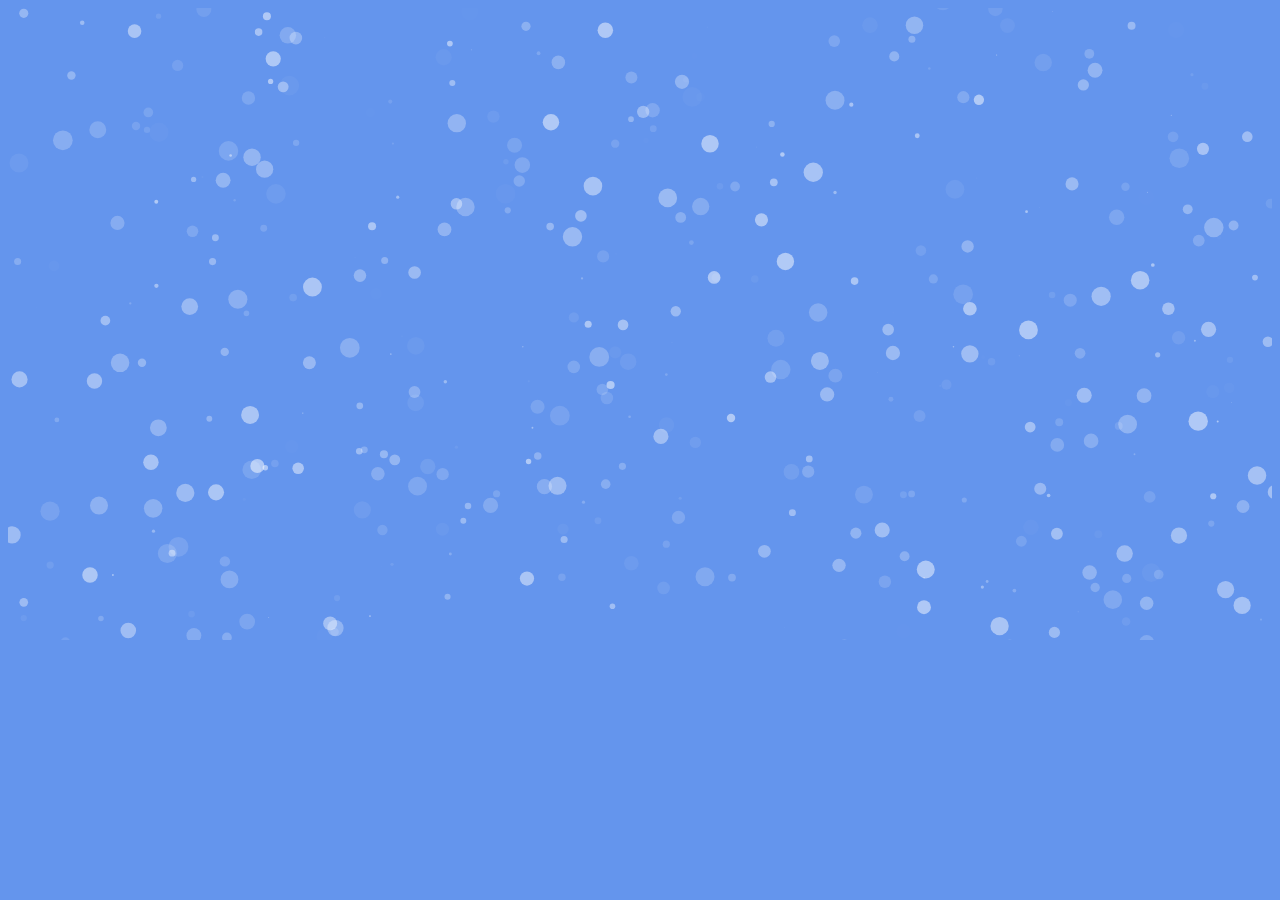
<file: effect/test/index.html>
<!DOCTYPE html>
<html>
<head>
	<meta charset="utf-8">
	<meta http-equiv="X-UA-Compatible" content="IE=edge">
	<title></title>
	<link rel="stylesheet" href="css/style.css">
</head>
	<body id="particles-js">

	<script type="text/javascript" src="js/particles.js"></script>
	<script>
    particlesJS("particles-js", {
  "particles": {
    "number": {
      "value": 400,
      "density": {
        "enable": true,
        "value_area": 800
      }
    },
    "color": {
      "value": "#fff"
    },
    "shape": {
      "type": "circle",
      "stroke": {
        "width": 0,
        "color": "#000000"
      },
      "polygon": {
        "nb_sides": 5
      },
      "image": {
        "src": "img/github.svg",
        "width": 100,
        "height": 100
      }
    },
    "opacity": {
      "value": 0.5,
      "random": true,
      "anim": {
        "enable": false,
        "speed": 1,
        "opacity_min": 0.1,
        "sync": false
      }
    },
    "size": {
      "value": 10,
      "random": true,
      "anim": {
        "enable": false,
        "speed": 40,
        "size_min": 0.1,
        "sync": false
      }
    },
    "line_linked": {
      "enable": false,
      "distance": 500,
      "color": "#ffffff",
      "opacity": 0.4,
      "width": 2
    },
    "move": {
      "enable": true,
      "speed": 6,
      "direction": "bottom",
      "random": false,
      "straight": false,
      "out_mode": "out",
      "bounce": false,
      "attract": {
        "enable": false,
        "rotateX": 600,
        "rotateY": 1200
      }
    }
  },
  "interactivity": {
    "detect_on": "canvas",
    "events": {
      "onhover": {
        "enable": true,
        "mode": "bubble"
      },
      "onclick": {
        "enable": true,
        "mode": "repulse"
      },
      "resize": true
    },
    "modes": {
      "grab": {
        "distance": 400,
        "line_linked": {
          "opacity": 0.5
        }
      },
      "bubble": {
        "distance": 400,
        "size": 4,
        "duration": 0.3,
        "opacity": 1,
        "speed": 3
      },
      "repulse": {
        "distance": 200,
        "duration": 0.4
      },
      "push": {
        "particles_nb": 4
      },
      "remove": {
        "particles_nb": 2
      }
    }
  },
  "retina_detect": true
});
  </script>
</body>
</html>
</file>
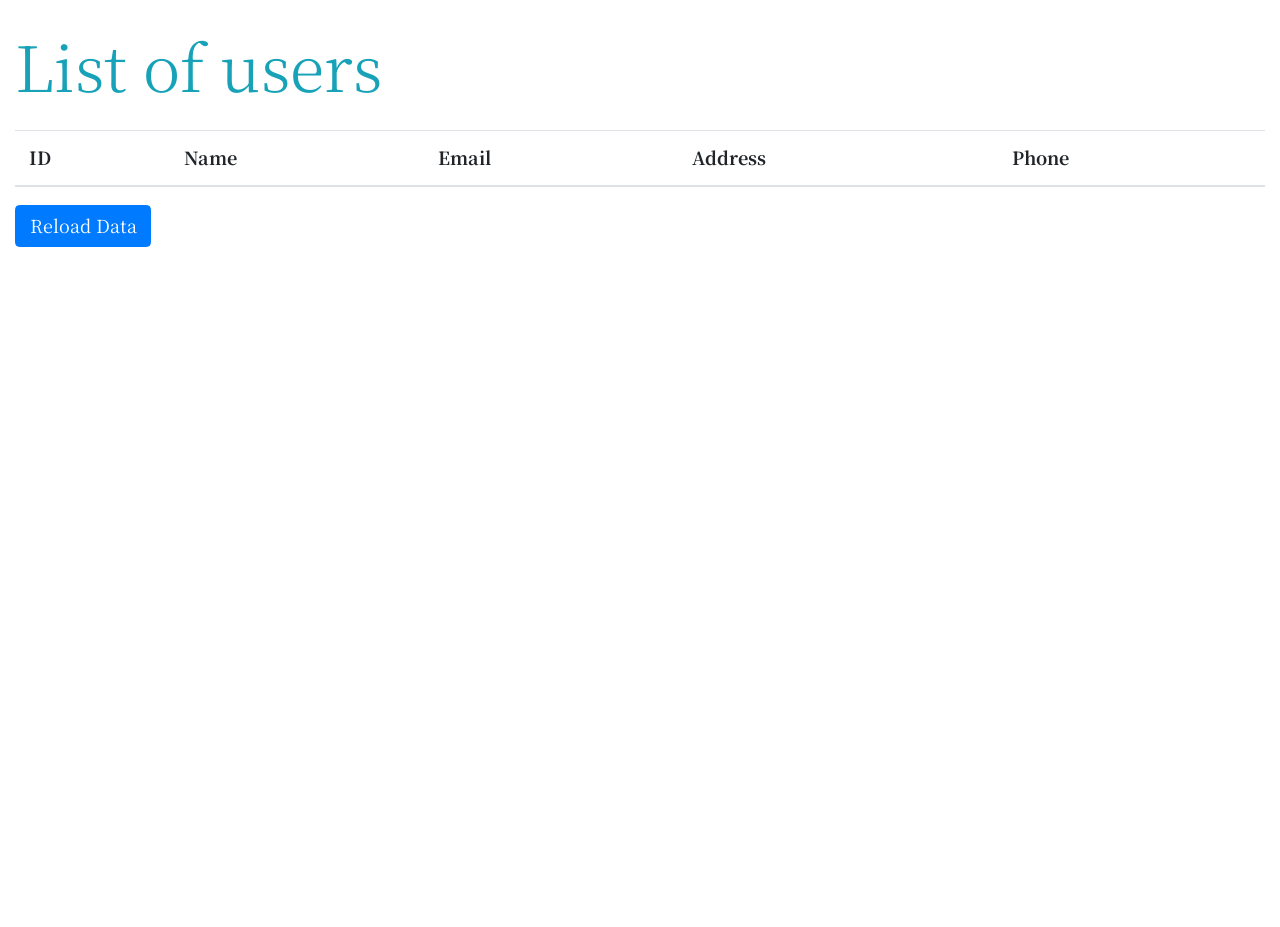
<file: front-end/datatable/index.html>
<!DOCTYPE html>
<html>
<head>
	<meta charset="utf-8">
	<meta name="viewport" content="width=device-width, initial-scale=1, shrink-to-fit=no">
	<meta http-equiv="X-UA-Compatible" content="IE=edge">
	<title>Webpage example using DataTables and JQuery</title>
	<!-- Bootstrap -->
	<link rel="stylesheet" href="https://stackpath.bootstrapcdn.com/bootstrap/4.1.3/css/bootstrap.min.css" integrity="sha384-MCw98/SFnGE8fJT3GXwEOngsV7Zt27NXFoaoApmYm81iuXoPkFOJwJ8ERdknLPMO" crossorigin="anonymous">
	<script src="https://code.jquery.com/jquery-3.3.1.slim.min.js" integrity="sha384-q8i/X+965DzO0rT7abK41JStQIAqVgRVzpbzo5smXKp4YfRvH+8abtTE1Pi6jizo" crossorigin="anonymous"></script>
	<script src="https://cdnjs.cloudflare.com/ajax/libs/popper.js/1.14.3/umd/popper.min.js" integrity="sha384-ZMP7rVo3mIykV+2+9J3UJ46jBk0WLaUAdn689aCwoqbBJiSnjAK/l8WvCWPIPm49" crossorigin="anonymous"></script>
	<script src="https://stackpath.bootstrapcdn.com/bootstrap/4.1.3/js/bootstrap.min.js" integrity="sha384-ChfqqxuZUCnJSK3+MXmPNIyE6ZbWh2IMqE241rYiqJxyMiZ6OW/JmZQ5stwEULTy" crossorigin="anonymous"></script>
	<!-- DataTables -->
	<link rel="stylesheet" type="text/css" href="https://cdn.datatables.net/v/dt/dt-1.10.18/datatables.min.css"/>
	<script type="text/javascript" src="https://cdn.datatables.net/v/dt/dt-1.10.18/datatables.min.js"></script>
	
	<!-- My CSS and JQuery -->
	<link rel="stylesheet" href="css/style.css">
	<script type="text/javascript" src="jquery/index.js"></script>
</head>
<body>
	<div class="container-fluid">
		<h1 class="display-4 my-4 text-info">List of users</h1>
		<table class="table table-striped" id="users" style="width: 100%">
			<thead>
				<tr id="list-header">
					<th scope="col">ID</th>
					<th scope="col">Name</th>
					<th scope="col">Email</th>
					<th scope="col">Address</th>
					<th scope="col">Phone</th>
				</tr>
			</thead>
			<!-- <tbody>
				<tr>
					<th scope="row">1</td>
					<td>Leanne Graham</td>
					<td>boyhotkey96@gmail.com</td>
					<td>Binh Dinh</td>
					<td>0974230141</td>
				</tr>
			</tbody> -->
		</table>
		<button type="button" class="btn btn-primary" id="btnReloadData">Reload Data</button>
	</div>
</body>
</html>
</file>
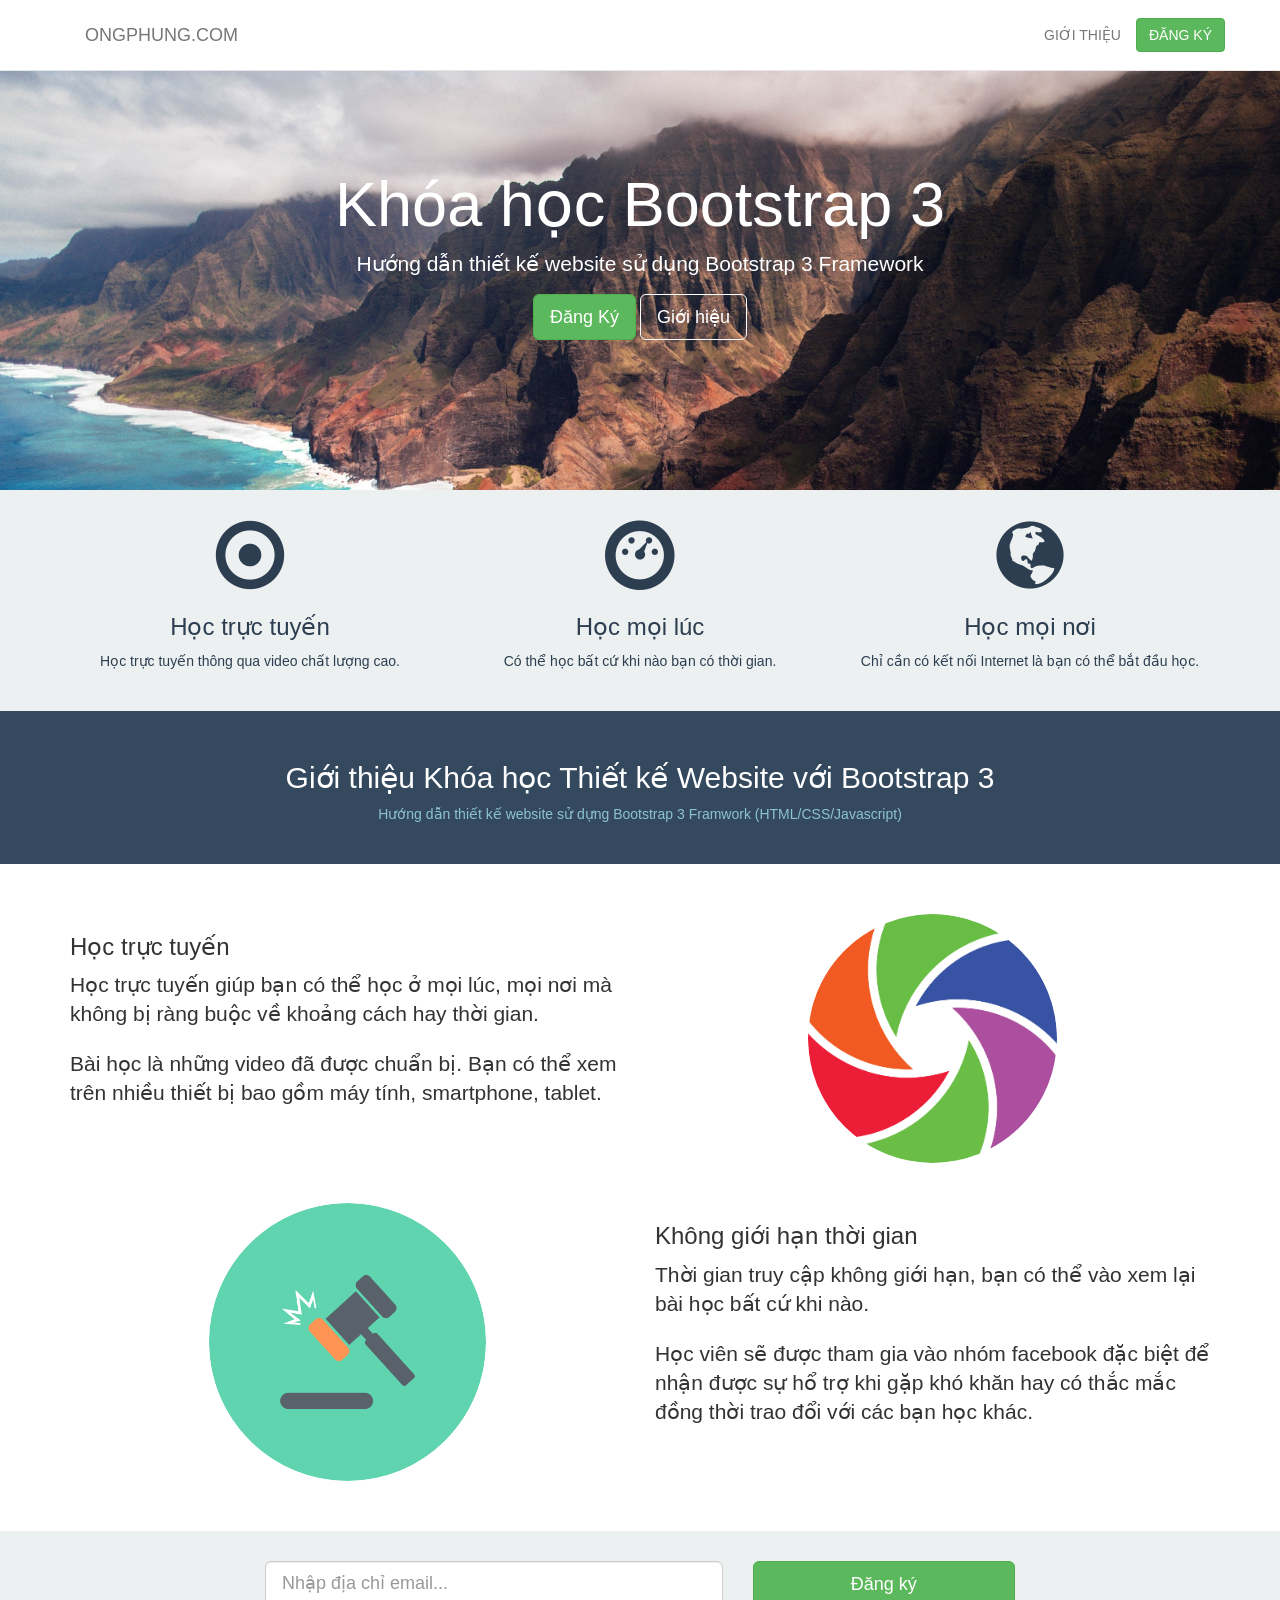
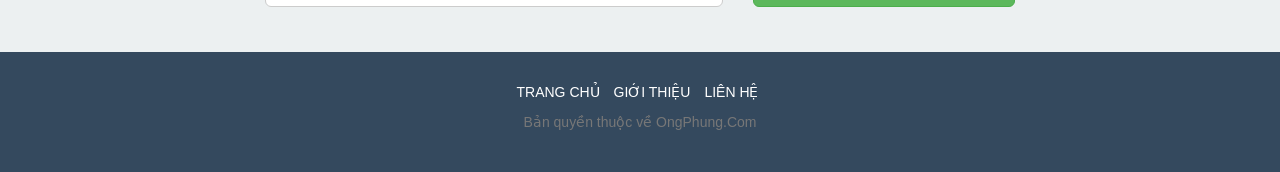
<file: front-end/landingpage/index.html>
<!DOCTYPE html>
<html>
<head>
	<meta charset="utf-8">
	<meta http-equiv="X-UA-Compatible" content="IE=edge">
	<title>OngPhung.Com | Landing Page</title>
	<link rel="stylesheet" href="css/bootstrap.min.css">
	<link rel="stylesheet" href="css/style.css">

	<link rel="stylesheet" href="animate-wow/animate.css">
	<script type="text/javascript" src="animate-wow/wow.min.js"></script>
	<script>
		new WOW().init();
	</script>

</head>
<body>
	<div id="header">
		<nav class="navbar navbar-default navbar-fixed-top" role="navigation">
			<div class="container">
				<div class="container-fluid">
					<!-- Brand and toggle get grouped for better mobile display -->
					<div class="navbar-header">
						<button type="button" class="navbar-toggle" data-toggle="collapse" data-target=".navbar-ex1-collapse">
							<span class="sr-only">Toggle navigation</span>
							<span class="icon-bar"></span>
							<span class="icon-bar"></span>
							<span class="icon-bar"></span>
						</button>
						<a class="navbar-brand" href="#">OngPhung.COm</a>
					</div>

					<!-- Collect the nav links, forms, and other content for toggling -->
					<div class="collapse navbar-collapse navbar-ex1-collapse">
						<ul class="nav navbar-nav navbar-right">
							<li><a href="#feature2">Giới thiệu</a></li>
							<a href="#" class="btn btn-success navbar-btn navbar-right">Đăng ký</a>
						</ul>
					</div><!-- /.navbar-collapse -->
				</div>
			</div>
		</nav>
	</div><!-- #header -->
	<div id="content">
		<div id="calltoaction">
			<div class="jumbotron">
				<h1 class="wow tada" id="ongphung">Khóa học Bootstrap 3</h1>
				<p class="wow rollIn">Hướng dẫn thiết kế website sử dụng Bootstrap 3 Framework</p>
				<a href="#" class="btn btn-lg btn-success wow bounceInRight">Đăng Ký</a>
				<a href="#feature2" class="btn btn-lg btn-feature wow bounceInLeft">Giới hiệu</a>
			</div>
		</div> <!-- end calltoaction -->
		<div id="feature1">
			<div class="container">
				<div class="row">
					<div class="col-sm-4">
						<span class="glyphicon glyphicon-record"></span>
						<h3 class="wow bounceInRight">Học trực tuyến</h3>
						<p class="wow bounceInRight">Học trực tuyến thông qua video chất lượng cao.</p>
					</div>
					<div class="col-sm-4">
						<span class="glyphicon glyphicon-dashboard"></span>
						<h3 class="wow bounceInLeft">Học mọi lúc</h3>
						<p class="wow bounceInLeft">Có thể học bất cứ khi nào bạn có thời gian.</p>
					</div>
					<div class="col-sm-4">
						<span class="glyphicon glyphicon-globe"></span>
						<h3 class="wow bounceInRight">Học mọi nơi</h3>
						<p class="wow bounceInRight">Chỉ cần có kết nối Internet là bạn có thể bắt đầu học.</p>
					</div>
				</div>
			</div>
		</div> <!-- end feature1 -->
		<div id="feature2">
			<div class="container">
				<div class="row">
					<div class="col-sm-12 text-center">
						<h2 class="wow bounceInRight">Giới thiệu Khóa học Thiết kế Website với Bootstrap 3</h2>
						<p class="wow bounceInLeft">Hướng dẫn thiết kế website sử dựng Bootstrap 3 Framwork (HTML/CSS/Javascript)</p>
					</div>
				</div>
			</div>
		</div> <!-- end feature2 -->
		<div id="feature3">
			<div class="container">
				<div class="row">
					<div class="col-sm-6 col-sm-push-6">
						<img src="img/safe.png" alt="" class="img-responsive img-circle center-block wow bounceInLeft" width="45%">
					</div>
					<div class="col-sm-6 col-sm-pull-6">
						<h3 class="wow bounceInRight">Học trực tuyến</h3>
						<p class="lead wow bounceInRight">Học trực tuyến giúp bạn có thể học ở mọi lúc, mọi nơi mà không bị ràng buộc về khoảng cách hay thời gian.</p>
						<p class="lead wow bounceInRight">Bài học là những video đã được chuẩn bị. Bạn có thể xem trên nhiều thiết bị bao gồm máy tính, smartphone, tablet.</p>
					</div>
				</div>
				<div class="row">
					<div class="col-sm-6">
						<img src="img/safe2.png" alt="" class="img-responsive img-circle center-block wow bounceInLeft" width="50%">
					</div>
					<div class="col-sm-6">
						<h3 class="wow bounceInRight">Không giới hạn thời gian</h3>
						<p class="lead wow bounceInRight">Thời gian truy cập không giới hạn, bạn có thể vào xem lại bài học bất cứ khi nào.</p>
						<p class="lead wow bounceInRight">Học viên sẽ được tham gia vào nhóm facebook đặc biệt để nhận được sự hổ trợ khi gặp khó khăn hay có thắc mắc đồng thời trao đổi với các bạn học khác.</p>
					</div>
				</div>
			</div>
		</div> <!-- end feature3 -->
		<div id="feature4">
			<div class="container">
				<div class="row">
					<form class="" action="">
						<div class="form-group col-xs-12 col-sm-5 col-sm-offset-2">
							<label for="" class="sr-only">Email</label>
							<input type="email" class="form-control input-lg wow bounceInRight" placeholder="Nhập địa chỉ email...">
						</div>
						<div class="form-group col-xs-12 col-sm-3">
							<button type="submit" class="btn btn-success btn-lg btn-block wow bounceInLeft">Đăng ký</button>
						</div>
					</form>
				</div>
			</div>
		</div><!-- end feature4 -->
	</div><!-- #content -->
	<div id="footer">
		<div class="container">
			<div class="row">
				<div class="col-sm-12 text-center">
					<ul class="list-inline wow bounceInRight">
						<li><a href="#ongphung">Trang Chủ</a></li>
						<li><a href="#feature2">Giới Thiệu</a></li>
						<li><a href="mailto:boyhotkey96@gmail.com">Liên Hệ</a></li>
					</ul>
					<p class="text-muted wow bounceInLeft">Bản quyền thuộc về OngPhung.Com</p>
				</div>
			</div>
		</div>
	</div><!-- #footer -->
	<script type="text/javascript" src="js/jquery-3.3.1.min.js"></script>
	<script type="text/javascript" src="js/bootstrap.min.js"></script>
	<script type="text/javascript" src="js/custom.js"></script>
</body>
</html>
</file>
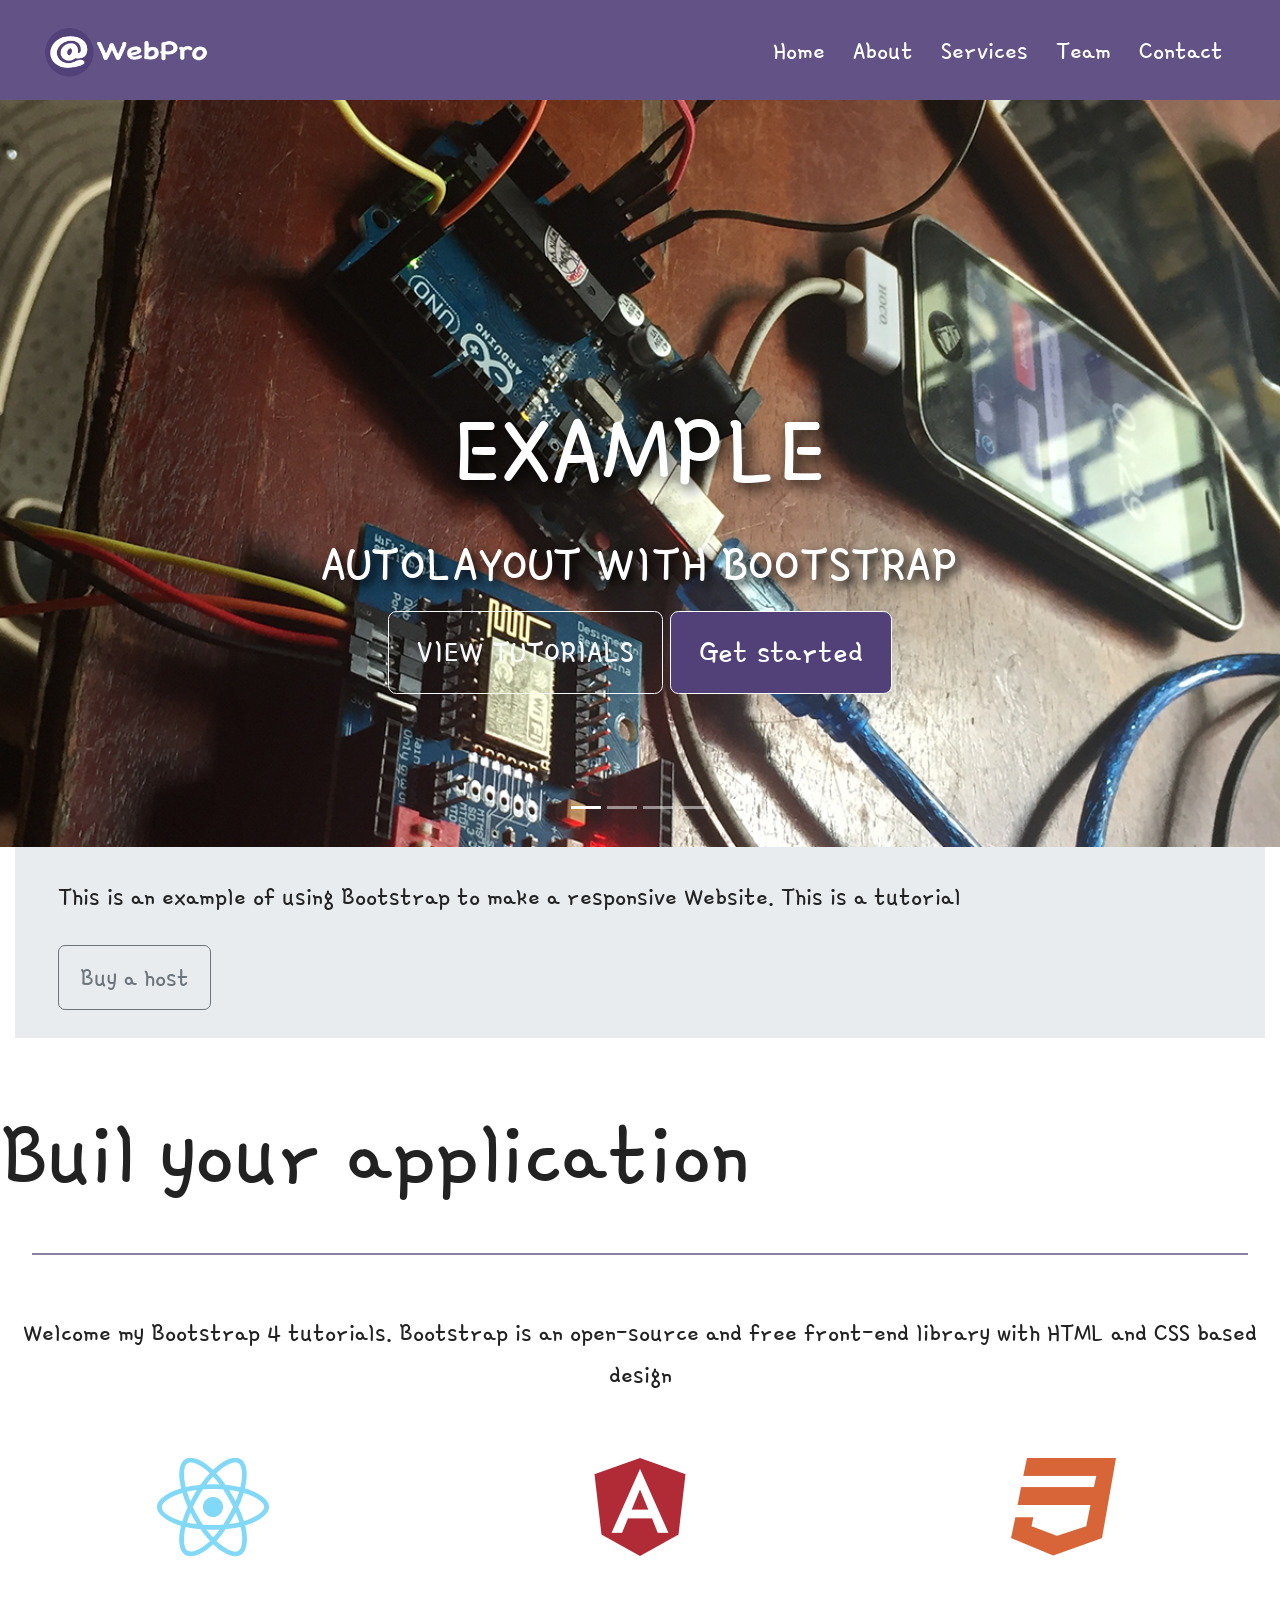
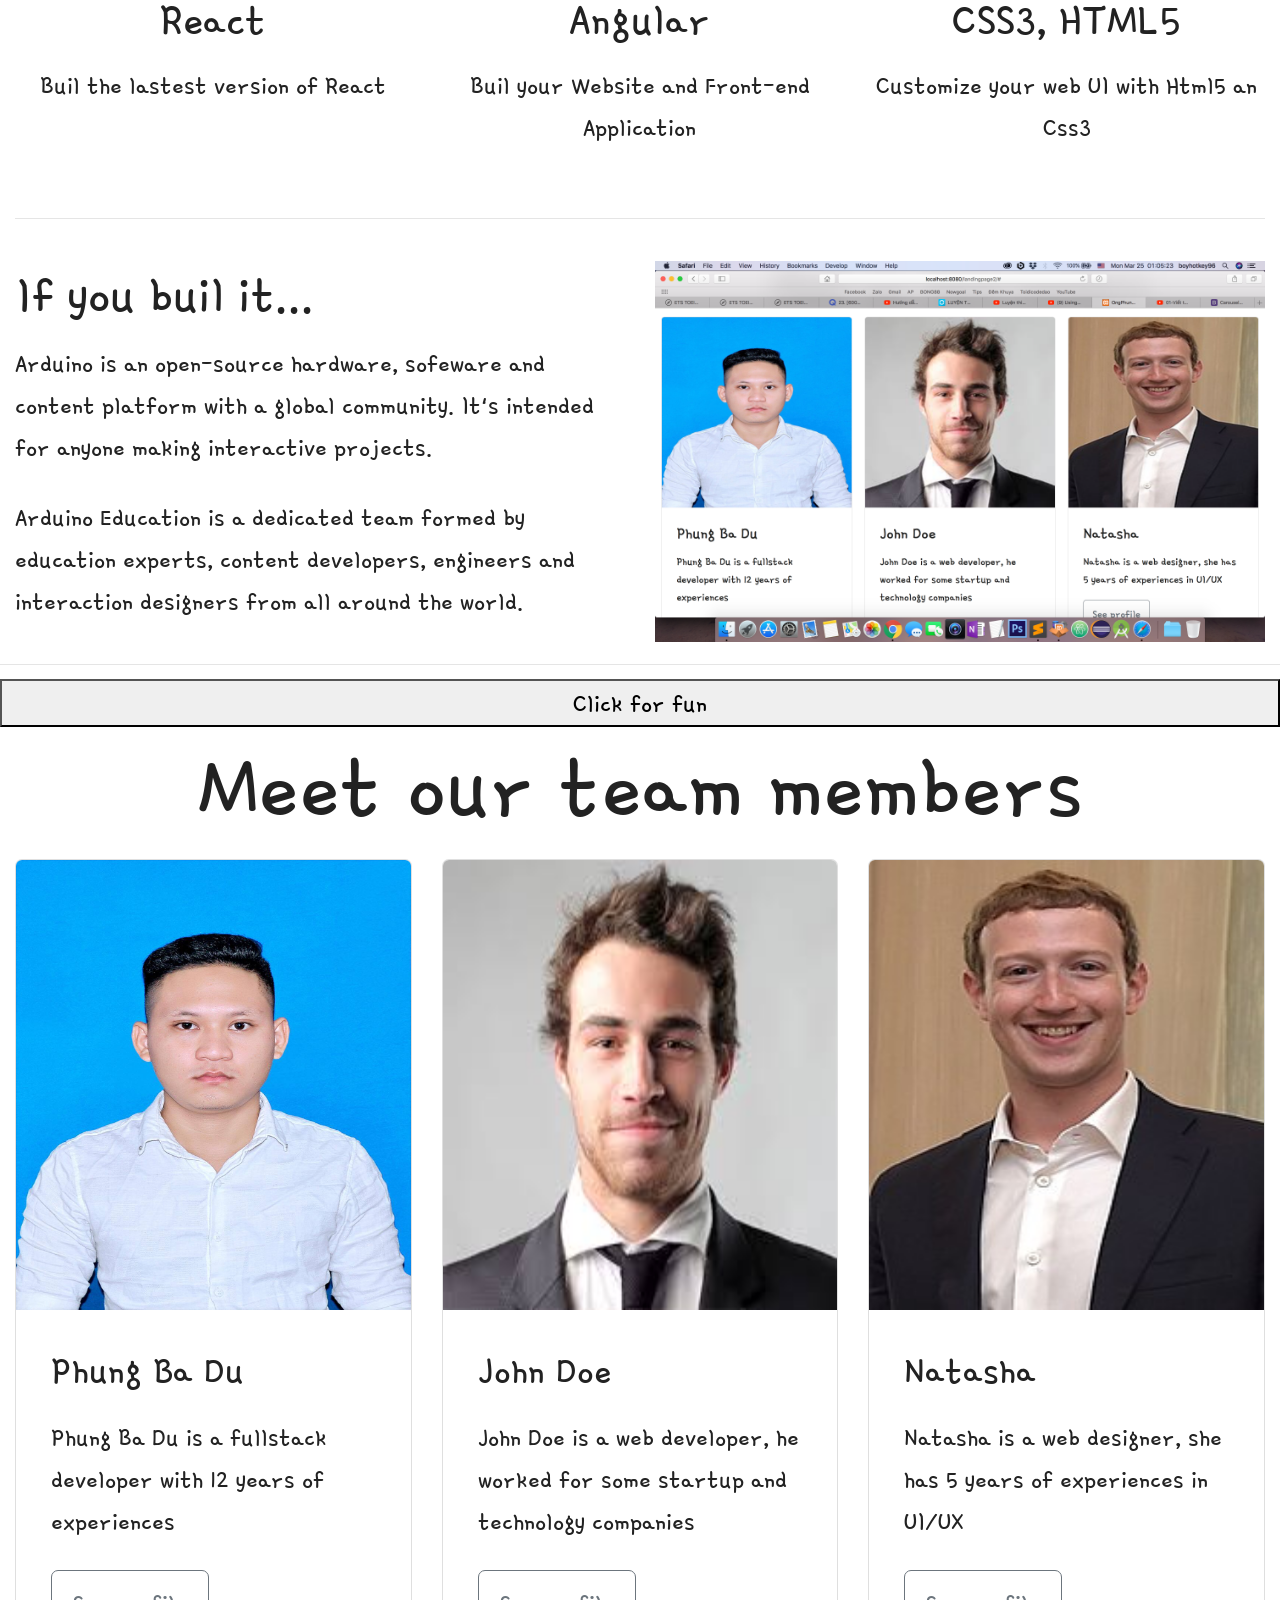
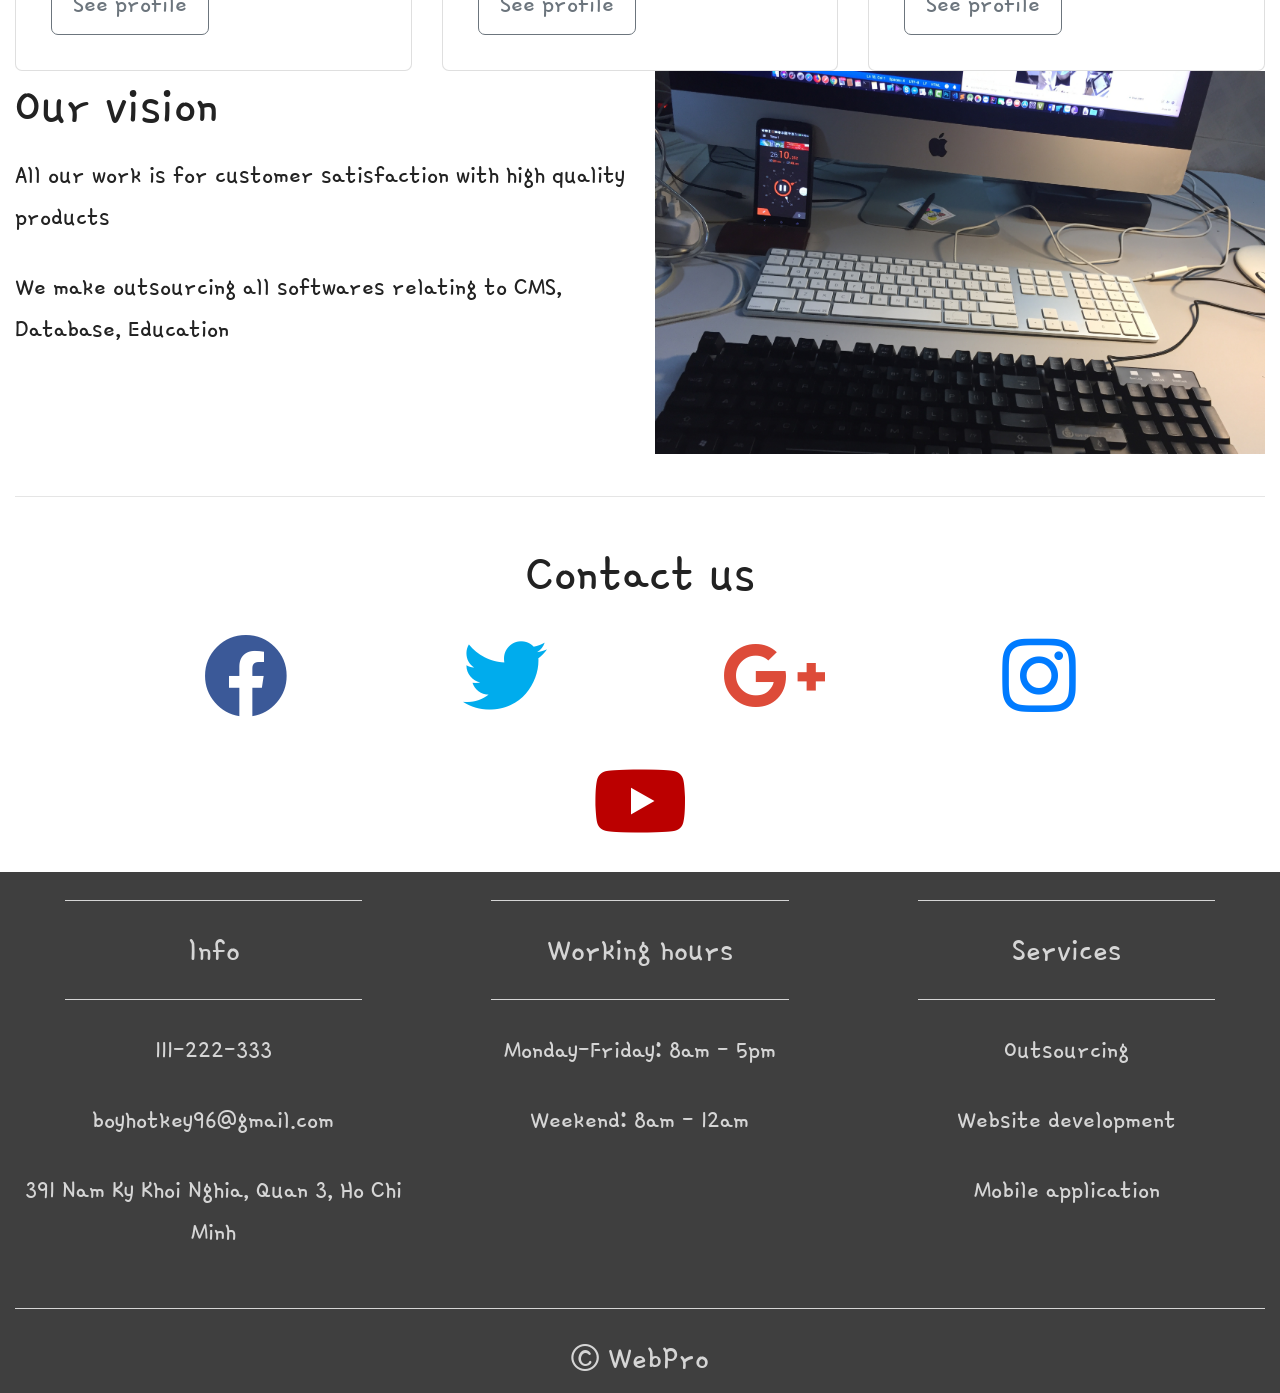
<file: front-end/landingpage2/index.html>
<!DOCTYPE html>
<html>
<head>
	<meta charset="utf-8">
	<meta http-equiv="X-UA-Compatible" content="IE=edge">
	<title>This is a WebPage using Bootstrap | OngPhung.Com | Landing Page 2</title>
	<link rel="stylesheet" href="https://use.fontawesome.com/releases/v5.8.1/css/all.css" integrity="sha384-50oBUHEmvpQ+1lW4y57PTFmhCaXp0ML5d60M1M7uH2+nqUivzIebhndOJK28anvf" crossorigin="anonymous">
	<link rel="stylesheet" href="https://stackpath.bootstrapcdn.com/bootstrap/4.1.3/css/bootstrap.min.css" integrity="sha384-MCw98/SFnGE8fJT3GXwEOngsV7Zt27NXFoaoApmYm81iuXoPkFOJwJ8ERdknLPMO" crossorigin="anonymous">
	<script src="https://code.jquery.com/jquery-3.3.1.slim.min.js" integrity="sha384-q8i/X+965DzO0rT7abK41JStQIAqVgRVzpbzo5smXKp4YfRvH+8abtTE1Pi6jizo" crossorigin="anonymous"></script>
	<script src="https://cdnjs.cloudflare.com/ajax/libs/popper.js/1.14.3/umd/popper.min.js" integrity="sha384-ZMP7rVo3mIykV+2+9J3UJ46jBk0WLaUAdn689aCwoqbBJiSnjAK/l8WvCWPIPm49" crossorigin="anonymous"></script>
	<script src="https://stackpath.bootstrapcdn.com/bootstrap/4.1.3/js/bootstrap.min.js" integrity="sha384-ChfqqxuZUCnJSK3+MXmPNIyE6ZbWh2IMqE241rYiqJxyMiZ6OW/JmZQ5stwEULTy" crossorigin="anonymous"></script>
	<link rel="stylesheet" href="css/style.css">
	<link rel="stylesheet" href="animate-wow/animate.css">
	<script type="text/javascript" src="animate-wow/wow.min.js"></script>
	<script>
		new WOW().init();
	</script>
</head>
<body>
	<div id="header">
		<!-- Navigation -->
		<nav class="navbar navbar-expand-md navbar-light bg-light sticky-top">
			<div class="container-fluid">
				<a href="#" class="navbar-brand">
					<img src="img/logo.png" alt="" height="50">
				</a>
				<button type="button" class="navbar-toggler" data-toggle="collapse" data-target="#navbarResponsive">
					<span class="navbar-toggler-icon"></span>
				</button>
				<div class="collapse navbar-collapse" id="navbarResponsive">
					<ul class="navbar-nav ml-auto">
						<li class="nav-item">
							<a href="#" class="nav-link active">Home</a>
						</li>
						<li class="nav-item">
							<a href="#" class="nav-link">About</a>
						</li>
						<li class="nav-item">
							<a href="#" class="nav-link">Services</a>
						</li>
						<li class="nav-item">
							<a href="#" class="nav-link">Team</a>
						</li>
						<li class="nav-item">
							<a href="#" class="nav-link">Contact</a>
						</li>
					</ul>
				</div>
			</div>
		</nav>
		<!-- End Navigation -->
	</div> <!-- # Header -->
	<div id="content">
		<!-- Carousel -->
		<div id="slides" class="carousel slide" data-ride="carousel">
			<ul class="carousel-indicators">
				<li data-target="#slides" data-slide-to="0" class="active"></li>
				<li data-target="#slides" data-slide-to="1"></li>
				<li data-target="#slides" data-slide-to="2"></li>
				<li data-target="#slides" data-slide-to="3"></li>
			</ul>
			<div class="carousel-inner">
				<div class="carousel-item active">
					<img src="img/carousel0.png" alt="">
					<div class="carousel-caption">
						<h1 class="display-2">Example</h1>
						<h3>Autolayout with Bootstrap</h3>
						<button type="button" class="btn btn-outline-light btn-lg">
							VIEW TUTORIALS
						</button>
						<button type="button" class="btn btn-primary btn-lg">Get started</button>
					</div>
				</div>
				<div class="carousel-item">
					<img src="img/carousel1.png" alt="">
					<div class="carousel-caption">
						<h1 class="display-2">Example</h1>
						<h3>Autolayout with Bootstrap</h3>
						<button type="button" class="btn btn-outline-light btn-lg">
							VIEW TUTORIALS
						</button>
						<button type="button" class="btn btn-primary btn-lg">Get started</button>
					</div>
				</div>
				<div class="carousel-item">
					<img src="img/carousel2.png" alt="">
					<div class="carousel-caption">
						<h1 class="display-2">Example</h1>
						<h3>Autolayout with Bootstrap</h3>
						<button type="button" class="btn btn-outline-light btn-lg">
							VIEW TUTORIALS
						</button>
						<button type="button" class="btn btn-primary btn-lg">Get started</button>
					</div>
				</div>
				<div class="carousel-item">
					<img src="img/carousel3.png" alt="">
					<div class="carousel-caption">
						<h1 class="display-2">Example</h1>
						<h3>Autolayout with Bootstrap</h3>
						<button type="button" class="btn btn-outline-light btn-lg">
							VIEW TUTORIALS
						</button>
						<button type="button" class="btn btn-primary btn-lg">Get started</button>
					</div>
				</div>
			</div>
		</div>
		<!-- End Carousel -->
		<div class="container-fluid">
			<!-- jumbotron -->
			<div class="jumbotron">
				<div class="col-xs-12 col-sm-12 col-md-9 col-lg-9 col-xl-10">
					<p class="wow slideInRight">This is an example of using Bootstrap to make a responsive Website. This is a tutorial</p>
				</div>
				<div class="col-xs-12 col-sm-12 col-md-3 col-lg-3 col-xl-2 wow slideInLeft">
					<a href="#">
						<button type="button" class="btn btn-outline-secondary">Buy a host</button>
					</a>
				</div>
			</div>
			<!-- End jumbotron -->
		</div>
		<div class="container-fluid padding">
			<div class="row welcome text-center">
				<div class="col-xs-12">
					<h1 class="display-4 wow slideInRight">Buil your application</h1>
				</div>
				<!-- Horizontal rule -->
				<hr>
				<div class="col-12">
					<p class="wow slideInRight">Welcome my Bootstrap 4 tutorials. Bootstrap is an open-source and free front-end library with HTML and CSS based design</p>
				</div>
			</div>
		</div>
		<div class="container-fluid padding">
			<div class="row text-center padding">
				<div class="col-xs-12 col-sm-6 col-md-4">
					<i class="fab fa-react wow slideInRight"></i>
					<h3 class="wow slideInLeft">React</h3>
					<p class="wow slideInLeft">Buil the lastest version of React</p>
				</div>
				<div class="col-xs-12 col-sm-6 col-md-4">
					<i class="fab fa-angular wow slideInRight"></i>
					<h3 class="wow slideInLeft">Angular</h3>
					<p class="wow slideInLeft">Buil your Website and Front-end Application</p>
				</div>
				<div class="col-xs-12 col-sm-6 col-md-4">
					<i class="fab fa-css3 wow slideInRight"></i>
					<h3 class="wow slideInLeft">CSS3, HTML5</h3>
					<p class="wow slideInLeft">Customize your web UI with Html5 an Css3</p>
				</div>
			</div>
			<hr class="my-4">
		</div>
		<div class="container-fluid padding">
			<div class="row padding">
				<div class="col-md-12 col-lg-6">
					<h2 class="wow lightSpeedIn">If you buil it...</h2>
					<p class="wow slideInLeft">Arduino is an open-source hardware, sofeware and content platform with a global community. It's intended for anyone making interactive projects.</p>
					<p class="wow slideInLeft">Arduino Education is a dedicated team formed by education experts, content developers, engineers and interaction designers from all around the world.</p>
				</div>
				<div class="col-lg-6">
					<img src="img/mt.png" alt="" class="img-fluid wow swing">
				</div>
			</div>
		</div>
		<hr class="my-2">
		<button class="fun" data-toggle="collapse" data-target="#emoji">
			Click for fun
		</button>
		<div id="emoji" class="collapse">
			<div class="container-fluid padding">
				<div class="row text-center">
					<div class="col-sm-6 col-md-3">
						<img src="gif/1.gif" alt="" class="gif" width="100" height="100">
					</div>
					<div class="col-sm-6 col-md-3">
						<img src="gif/2.gif" alt="" class="gif" width="100" height="100">
					</div>
					<div class="col-sm-6 col-md-3">
						<img src="gif/5.gif" alt="" class="gif" width="100" height="100">
					</div>
					<div class="col-sm-6 col-md-3">
						<img src="gif/6.gif" alt="" class="gif" width="100" height="100">
					</div>
				</div>
			</div>
		</div>
		<div class="container-fluid padding">
			<div class="row welcome text-center">
				<div class="col-12">
					<h1 class="display-4 wow slideInLeft">Meet our team members</h1>
				</div>
			</div>
		</div>
		<div class="container-fluid padding">
			<div class="row padding">
				<div class="col-md-4">
					<div class="card wow tada">
						<img src="img/op.jpg" class="card-img-top" alt="" height="450">
						<div class="card-body">
							<h4 class="card-title">Phung Ba Du</h4>
							<p class="card-text">Phung Ba Du is a fullstack developer with 12 years of experiences</p>
							<a href="#" class="btn btn-outline-secondary">See profile</a>
						</div>
					</div>
				</div>
				<div class="col-md-4">
					<div class="card wow tada">
						<img src="img/op1.jpg" class="card-img-top" alt="" height="450">
						<div class="card-body">
							<h4 class="card-title">John Doe</h4>
							<p class="card-text">John Doe is a web developer, he worked for some startup and technology companies</p>
							<a href="#" class="btn btn-outline-secondary">See profile</a>
						</div>
					</div>
				</div>
				<div class="col-md-4">
					<div class="card wow tada">
						<img src="img/op2.jpg" class="card-img-top" alt="" height="450">
						<div class="card-body">
							<h4 class="card-title">Natasha</h4>
							<p class="card-text">Natasha is a web designer, she has 5 years of experiences in UI/UX</p>
							<a href="#" class="btn btn-outline-secondary">See profile</a>
						</div>
					</div>
				</div>
			</div>
		</div>
		<div class="container-fluid padding">
			<div class="row padding">
				<div class="col-md-12 col-lg-6 wow shake">
					<h2>Our vision</h2>
					<p>All our work is for customer satisfaction with high quality products</p>
					<p>We make outsourcing all softwares relating to CMS, Database, Education</p>
					<br>
				</div>
				<div class="col-lg-6">
					<img src="img/mission.jpg" class="img-fluid wow slideInLeft" alt="">
				</div>
			</div>
			<hr class="my-4">
		</div>
		<div class="container-fluid padding">
			<div class="row text-center padding">
				<div class="col-12">
					<h2 class="wow slideInLeft">Contact us</h2>
				</div>
				<div class="col-12 social padding wow bounceInRight">
					<a href="#"><i class="fab fa-facebook"></i></a>
					<a href="#"><i class="fab fa-twitter"></i></a>
					<a href="#"><i class="fab fa-google-plus-g"></i></a>
					<a href="#"><i class="fab fa-instagram"></i></a>
					<a href="#"><i class="fab fa-youtube"></i></a>
				</div>
			</div>
		</div>
	</div> <!-- # Content -->
	<!-- Footer -->
	<div id="footer">
		<div class="container-fluid padding">
			<div class="row text-center">
				<div class="col-md-4 wow slideInLeft">
					<hr class="light">
					<h5>Info</h5>
					<hr class="light">
					<p>111-222-333</p>
					<p>boyhotkey96@gmail.com</p>
					<p>391 Nam Ky Khoi Nghia, Quan 3, Ho Chi Minh</p>
				</div>
				<div class="col-md-4 wow slideInDown">
					<hr class="light">
					<h5>Working hours</h5>
					<hr class="light">
					<p>Monday-Friday: 8am - 5pm</p>
					<p>Weekend: 8am - 12am</p>
				</div>
				<div class="col-md-4 wow slideInLeft">
					<hr class="light">
					<h5>Services</h5>
					<hr class="light">
					<p>Outsourcing</p>
					<p>Website development</p>
					<p>Mobile application</p>
				</div>
				<div class="col-12 wow tada">
					<hr class="light-100">
					<h5>&copy; WebPro</h5>
				</div>
			</div>
		</div>
	</div>
	<!-- End Footer -->
</body>
</html>
</file>
<file: css/style.css>
* {
    margin: 0px;
    padding: 0px;
}

#wrapper {
    margin: auto;
    width: 100%;
}

body {
    margin: 0;
    font-family: "Helvetica Neue",Helvetica,Arial,sans-serif;
    font-size: 14px;
    line-height: 1.42857143;
    color: #333;
    background-color: #fff;
}

.container-fluid {
	padding-left: 0;
	padding-right: 0;
}

/*header nen*/
header {
    background: #173c59;
    padding: 25px 0px 20px;
}

.logo h1 a {
    background: url(../images/logo.png) center center no-repeat;
    height: 80px;
    text-indent: -9999px;
    display: block;
    text-align: center;
    margin-top: -20px;
}

.headerline {
    color: #fff;
}

.callonline .fa {
    float: left;
    font-size: 25px;
    padding-top: 10px;
    color: rgb(250, 63, 0);
}

.callonline span {
    display: block;
    padding-left: 30px;
}

.callonline .numbercall {
    font-weight: 700;
    letter-spacing: 1px;
    font-size: 1.15384em;
    color: rgb(250, 63, 0);
}

.callonline .timesupport {
    font-size: 0.92307em;
    color: #fff;
}

.headername {
    font-size: large;
    color: magenta;
    letter-spacing: 1px
    font-weight: bold;
}

.headerlinedown {
    padding-top: 15px;
}

.headerline {
    color: #fff;
}

img.logo-mini {
    width: 50px;
    height: 50px;
}



/*Xuong dong*/
.clearfix {
	clear: both;
}

.wrap-sticky {
    position: relative;
    -webkit-transition: all 0.3s ease-in-out;
    -moz-transition: all 0.3s ease-in-out;
    -o-transition: all 0.3s ease-in-out;
    -ms-transition: all 0.3s ease-in-out;
    transition: all 0.3s ease-in-out;
}

.wrap-sticky nav.navbar.bootsnav {
    position: absolute;
    width: 100%;
    left: 0;
    top: 0;
}

.top-search {
    background-color: #333;
    padding: 10px 0;
    display: none;
}

nav.bootsnav .container {
    position: relative;
}

.attr-nav {
    float: right;
    display: inline-block;
    margin-left: 13px;
    margin-right: -15px;
}

.navbar-default .navbar-nav>li>a {
	color: #6f6f6f;
}

.navbar-default .navbar-nav>li>a:hover {
	color: red;
}

.carousel-inner>.item>a>img, .carousel-inner>.item>img, .img-responsive, .thumbnail a>img, .thumbnail>img {
	height: 300px;
	-webkit-transition: all .5s ease-in-out;
	-moz-transition: all .5s ease-in-out
}

a:link {
    margin: 0 0 10px;
    color: white;
}



/*footer 1*/
.footer-info {
    background: #173c59;
    padding-top: 30px;
}

.footer-contacts {
    color: #ffffff;
    margin-bottom: 30px;
}

.footer-contacts .company-name {
    font-size: 22px;
    margin-bottom: 15px;
}



/*footer 2*/
.footer-line {
    background: #0a304d;
    color: #7d848a;
    padding: 20px 0 40px 0;
}

ul>li {
	list-style: none;
}

ul>li:hover {
	color: white;
}



/*footer 3 & 4*/
.footer-fixed {
    bottom: 0;
    left: 0;
    width: 100%;
    z-index: 250;
    background-color: #022844;
}

label {
    display: inline-block;
    max-width: 100%;
    margin-bottom: 5px;
    font-weight: 700;
}

.footer-social label {
	color: white;
    font-size: 20px;
    font-style: normal;
    font-weight: normal;
    text-transform: uppercase;
}

.social-link {
    display: inline-block;
}

.social-link a.icon-facebook {
    background: #3b5998;
}

.social-link a {
    background: #cdcdcd;
    color: #ffffff !important;
    padding: 5px 10px;
    -webkit-border-radius: 70px;
    -moz-border-radius: 70px;
    border-radius: 70px;
    width: 40px;
    height: 40px;
    line-height: 30px;
    text-align: center;
    font-size: 20px;
    margin-left: 5px;
}

.hover-up {
   display: inline-block;
    -webkit-transition-duration: 0.5s;
    transition-duration: 0.5s;
    -webkit-transition-property: transform;
    transition-property: transform;
    -webkit-transform: translateZ(0);
    transform: translateZ(0);
    box-shadow: 0 0 1px rgba(0, 0, 0, 0);
}

.social-link a.icon-googleplus {
    background: #dd4b39;
}

.social-link a.icon-twitter {
    background: #00aced;
}

.social-link a.icon-youtube {
    background: #bb0000;
}

.social-link a.icon-rss {
    background: #f8991d;
}
/*Hieu ung social link*/
.hover-up:hover, .hover-up:focus, .hover-up:active {
	-webkit-transform: translateY(-6px);
	transform: translateY(-6px);
	-webkit-animation-name: hover;
	animation-name: hover;
	-webkit-animation-duration: 1.5s;
	animation-duration: 1.5s;
	-webkit-animation-delay: 0.3s;
	animation-delay: 0.3s;
	-webkit-animation-timing-function: linear;
	animation-timing-function: linear;
	-webkit-animation-iteration-count: infinite;
	animation-iteration-count: infinite;
	-webkit-animation-direction: alternate;
	animation-direction: alternate;
}

/*Len top*/
.backtotop {
    position: fixed;
    bottom: 10px;
    right: 10px;
}

.backtotop a:hover {
    color: red;
}

nav {
	width: 100%;
}
.navbar {
	margin-bottom: 10px;
}

aside {
	width: 100%;
}

/*Menu Breadcrumb*/
.breadcrumb {
    padding: 13px 15px;
    margin-bottom: 18px;
    background-color: #f3f3f3;
    border-radius: 2px;
}


.breadcrumb-inverse {
    background-color: #393832;
}

.breadcrumb-inverse>li>a {
    color: #999;
}

.breadcrumb-inverse>li>a:hover {
    color: #fff;
}

.breadcrumb-inverse>.active, .breadcrumb-inverse>.active>a {
    color: #fff;
}


/*list*/
.box-heading {
    border-bottom: 1px solid #ebebeb;
    margin-bottom: 33px;
}

.box-heading h4 {
    font-size: 24px;
    color: #fa3f00;
    margin: 0;
    border-bottom: 2px solid #fa3f00;
    display: inline-block;
    padding: 0 0 12px 0;
    font-weight: bold;
}

.product-carousel .product-atc > a {
    font-size: 12px;
    color: #4d4d4d;
    display: inline-block;
    background-color: #efefef;
    padding: 8px 14px;
    -webkit-border-radius: 3px;
    -moz-border-radius: 3px;
    -ms-border-radius: 3px;
    -o-border-radius: 3px;
    border-radius: 3px;
}

.product-carousel .product-atc:hover {
    background-color: #fa3f00;
    color: #ffffff;
}

.hvr-buzz {
    display: inline-block;
    vertical-align: middle;
    -webkit-transform: translateZ(0);
    transform: translateZ(0);
    box-shadow: 0 0 1px rgba(0, 0, 0, 0);
    -webkit-backface-visibility: hidden;
    backface-visibility: hidden;
    -moz-osx-font-smoothing: grayscale;
}


/*tac gia*/
.chip {
    display: inline-block;
    padding: 0 25px;
    height: 50px;
    font-size: 16px;
    line-height: 50px;
    border-radius: 25px;
    background-color: darkorange;
    color: blue;
}

.chip img {
    float: left;
    margin: 0 10px 0 -25px;
    height: 50px;
    width: 50px;
    border-radius: 50%;
}

@media screen and (max-width:840px) {
	aside .col-xs-6 {
		width: 100%;
	}
}
@media screen and (max-width:1000px) {
	section .scene {
		margin-bottom: 50px;
		width: 33%;
		height: 300px;
		float: left;
		-webkit-perspective: 1000px;
		-moz-perspective: 1000px;
		perspective: 1000px;
	}
}
/*
.fixed3 {
	position: fixed;
	right: 0;
	left: 0;
	height: 50px;
	background-color: #323232;
	z-index: 200;
}
.fixed3 ul li {
	color: #9d9d9d;
	list-style: none;
    float: left;
    width: 15%;
    text-align: center;
    line-height: 50px;
}

.fixed3 ul li:hover {
	color: white;
}*/
</file>
<file: css/hieuung.css>
*, *:after, *:before { -webkit-box-sizing: border-box; -moz-box-sizing: border-box; box-sizing: border-box; }


.stage {
	list-style: none;
	padding: 0;
	margin-top: -50px;
}

/*************************************
Build the scene and rotate on hover
**************************************/



.scene {
	margin-top: 50px;
	width: 33%;
	height: 300px;
	float: left;
	-webkit-perspective: 1000px;
	-moz-perspective: 1000px;
	perspective: 1000px;
}

.movie {
	width: 260px;
	height: 300px;
	-webkit-transform-style: preserve-3d;
	-moz-transform-style: preserve-3d;
	transform-style: preserve-3d;
	-webkit-transform: translateZ(-130px);
	-moz-transform: translateZ(-130px);
	transform: translateZ(-130px);
	-webkit-transition: -webkit-transform 350ms;
	-moz-transition: -moz-transform 350ms;
	transition: transform 350ms;
}

.movie:hover {
	-webkit-transform: rotateY(-78deg) translateZ(20px);
	-moz-transform: rotateY(-78deg) translateZ(20px);
	transform: rotateY(-78deg) translateZ(20px);
}

/*************************************
Transform and style the two planes
**************************************/

.movie .poster, 
.movie .info {
	position: absolute;
	width: 260px;
	height: 300px;
	background-color: #fff;
	-webkit-backface-visibility: hidden;
	-moz-backface-visibility: hidden;
	backface-visibility: hidden;
}

.movie .poster  {
	-webkit-transform: translateZ(130px);
	-moz-transform: translateZ(130px);
	transform: translateZ(130px);
	background-size: cover;
	background-repeat: no-repeat;
}

.movie .info {
	-webkit-transform: rotateY(90deg) translateZ(130px);
	-moz-transform: rotateY(90deg) translateZ(130px);
	transform: rotateY(90deg) translateZ(130px);
	border: 1px solid #B8B5B5;
	font-size: 0.75em;
}

/*************************************
Shadow beneath the 3D object
**************************************/

.csstransforms3d .movie::after {
	content: '';
	width: 260px;
	height: 260px;
	position: absolute;
	bottom: 0;
	box-shadow: 0 30px 50px rgba(0,0,0,0.3);
	-webkit-transform-origin: 100% 100%;
	-moz-transform-origin: 100% 100%;
	transform-origin: 100% 100%;
	-webkit-transform: rotateX(90deg) translateY(130px);
	-moz-transform: rotateX(90deg) translateY(130px);
	transform: rotateX(90deg) translateY(130px);
	-webkit-transition: box-shadow 350ms;
	-moz-transition: box-shadow 350ms;
	transition: box-shadow 350ms;
}

.csstransforms3d .movie:hover::after {
	box-shadow: 20px -5px 50px rgba(0,0,0,0.3);
}

/*************************************
Movie information
**************************************/

.info header {
	color: #FFF;
	padding: 7px 10px;
	font-weight: bold;
	height: 200px;
	background-size: contain;
	background-repeat: no-repeat;
	text-shadow: 0px 1px 1px rgba(0,0,0,1);
}

.info header h1 {
	margin: 0 0 2px;
	font-size: 1.4em;
}

.info header .rating {
	border: 1px solid #FFF;
	padding: 0px 3px;
}

.info p {
	padding: 1.2em 1.4em;
	margin: 2px 0 0;
	font-weight: 700;
	color: #666;
	line-height: 1.4em;
	border-top: 10px solid #555;
}

/*************************************
Generate "lighting" using box shadows
**************************************/

.movie .poster,
.movie .info,
.movie .info header {
	-webkit-transition: box-shadow 350ms;
	-moz-transition: box-shadow 350ms;
	transition: box-shadow 350ms;
}

.csstransforms3d .movie .poster {
	box-shadow: inset 0px 0px 40px rgba(255,255,255,0);
}

.csstransforms3d .movie:hover .poster {
	box-shadow: inset 300px 0px 40px rgba(255,255,255,0.8);
}

.csstransforms3d .movie .info, 
.csstransforms3d .movie .info header {
	box-shadow: inset -300px 0px 40px rgba(0,0,0,0.5);
}

.csstransforms3d .movie:hover .info, 
.csstransforms3d .movie:hover .info header {
	box-shadow: inset 0px 0px 40px rgba(0,0,0,0);
}

/*************************************
Posters and still images
**************************************/

.scene:nth-child(1) .movie .poster {
  background-image: url(../images/ao-so-mi/a1.jpg);
}

.scene:nth-child(2) .poster {
  background-image: url(../images/ao-so-mi/b1.jpg);
}

.scene:nth-child(3) .poster {
  background-image: url(../images/ao-so-mi/c1.jpg);
}

.scene:nth-child(4) .poster {
  background-image: url(../images/ao-so-mi/d1.jpg);
}

.scene:nth-child(5) .poster {
  background-image: url(../images/ao-so-mi/e1.jpg);
}

.scene:nth-child(6) .poster {
  background-image: url(../images/ao-so-mi/f1.jpg);
}

.scene:nth-child(7) .poster {
  background-image: url(../images/ao-so-mi/g1.jpg);
}

.scene:nth-child(8) .poster {
  background-image: url(../images/ao-so-mi/h1.jpg);
}

.scene:nth-child(1) .info header {
	background-image: url(../images/ao-so-mi/a2.jpg);
}

.scene:nth-child(2) .info header {
	background-image: url(../images/ao-so-mi/b2.jpg);
}

.scene:nth-child(3) .info header {
	background-image: url(../images/ao-so-mi/c2.jpg);
}

.scene:nth-child(4) .info header {
	background-image: url(../images/ao-so-mi/d2.jpg);
}

.scene:nth-child(5) .info header {
	background-image: url(../images/ao-so-mi/e2.jpg);
}

.scene:nth-child(6) .info header {
	background-image: url(../images/ao-so-mi/f2.jpg);
}

.scene:nth-child(7) .info header {
	background-image: url(../images/ao-so-mi/g2.jpg);
}

.scene:nth-child(8) .info header {
	background-image: url(../images/ao-so-mi/h2.jpg);
}

/*************************************
Fallback
**************************************/
.no-csstransforms3d .movie .poster, 
.no-csstransforms3d .movie .info {
	position: relative;
}

/*************************************
Media Queries
**************************************/
@media screen and (max-width: 60.75em){
	.scene {
		float: none;
		/*margin: 30px auto 60px;*/
	}
}


/**/
.view {
   float: left;
  /* border: 10px solid #fff;*/
   overflow: hidden;
   position: relative;
   text-align: center;
   -webkit-box-shadow: 1px 1px 2px #e6e6e6;
   -moz-box-shadow: 1px 1px 2px #e6e6e6;
   box-shadow: 1px 1px 2px #e6e6e6;
   cursor: default;
   /*background: #fff url(../images/bgimgs.jpg) center center no-repeat;*/
}
.view .mask,.view .content {
	width: 248px;
   height: 300px;
   position: absolute;
   overflow: hidden;
   top: 0;
   left: 0;
}
.view img {
   display: block;
   position: relative;
}
.view h2 {
   text-transform: uppercase;
   color: #fff;
   text-align: center;
   position: relative;
   font-size: 17px;
   padding: 10px;
   background: rgba(0, 0, 0, 0.8);
   margin: 40px 0 0 0;
}
.view p {
   font-family: Georgia, serif;
   font-style: italic;
   font-size: 12px;
   position: relative;
   color: #fff;
   padding: 40px 20px 30px;
   text-align: center;
}
.view a.info {
	opacity: 0.8;
   display: inline-block;
   text-decoration: none;
   padding: 7px 14px;
   background: #000;
   color: #fff;
   text-transform: uppercase;
   -webkit-box-shadow: 0 0 1px #000;
   -moz-box-shadow: 0 0 1px #000;
   box-shadow: 0 0 1px #000;
}
.view a.info:hover {
	opacity: 1;
	color: red;	
   -webkit-box-shadow: 0 0 5px #000;
   -moz-box-shadow: 0 0 5px #000;
   box-shadow: 0 0 5px #000;
}

.view-seventh img {
   -webkit-transition: all 1.5s ease-out;
   -moz-transition: all 1.5s ease-out;
   -o-transition: all 1.5s ease-out;
   -ms-transition: all 1.5s ease-out;
   transition: all 1.5s ease-out;
   -ms-filter: "progid: DXImageTransform.Microsoft.Alpha(Opacity=100)";
   filter: alpha(opacity=100);
   opacity: 1;
}
.view-seventh .mask {
   background-color: rgba(77,44,35,0.5);
   -webkit-transform: rotate(0deg) scale(1);
   -moz-transform: rotate(0deg) scale(1);
   -o-transform: rotate(0deg) scale(1);
   -ms-transform: rotate(0deg) scale(1);
   transform: rotate(0deg) scale(1);
   -ms-filter: "progid: DXImageTransform.Microsoft.Alpha(Opacity=0)";
   filter: alpha(opacity=0);
   opacity: 0;
   -webkit-transition: all 0.3s ease-out;
   -moz-transition: all 0.3s ease-out;
   -o-transition: all 0.3s ease-out;
   -ms-transition: all 0.3s ease-out;
   transition: all 0.3s ease-out;
}
.view-seventh h2 {
   -webkit-transform: translateY(-200px);
   -moz-transform: translateY(-200px);
   -o-transform: translateY(-200px);
   -ms-transform: translateY(-200px);
   transform: translateY(-200px);
   -webkit-transition: all 0.2s ease-in-out;
   -moz-transition: all 0.2s ease-in-out;
   -o-transition: all 0.2s ease-in-out;
   -ms-transition: all 0.2s ease-in-out;
   transition: all 0.2s ease-in-out;
}
.view-seventh p {
	font-size: 18px;
   -webkit-transform: translateY(-200px);
   -moz-transform: translateY(-200px);
   -o-transform: translateY(-200px);
   -ms-transform: translateY(-200px);
   transform: translateY(-200px);
   -webkit-transition: all 0.2s ease-in-out;
   -moz-transition: all 0.2s ease-in-out;
   -o-transition: all 0.2s ease-in-out;
   -ms-transition: all 0.2s ease-in-out;
   transition: all 0.2s ease-in-out;
}
.view-seventh a.info {
   -webkit-transform: translateY(-200px);
   -moz-transform: translateY(-200px);
   -o-transform: translateY(-200px);
   -ms-transform: translateY(-200px);
   transform: translateY(-200px);
   -webkit-transition: all 0.2s ease-in-out;
   -moz-transition: all 0.2s ease-in-out;
   -o-transition: all 0.2s ease-in-out;
   -ms-transition: all 0.2s ease-in-out;
   transition: all 0.2s ease-in-out;
}
.view-seventh:hover img {
   -webkit-transform: rotate(720deg) scale(0);
   -moz-transform: rotate(720deg) scale(0);
   -o-transform: rotate(720deg) scale(0);
   -ms-transform: rotate(720deg) scale(0);
   transform: rotate(720deg) scale(0);
   -ms-filter: "progid: DXImageTransform.Microsoft.Alpha(Opacity=0)";
   filter: alpha(opacity=0);
   opacity: 0;
}
.view-seventh:hover .mask {
   -ms-filter: "progid: DXImageTransform.Microsoft.Alpha(Opacity=100)";
   filter: alpha(opacity=100);
   opacity: 1;
   -webkit-transform: translateY(0px) rotate(0deg);
   -moz-transform: translateY(0px) rotate(0deg);
   -o-transform: translateY(0px) rotate(0deg);
   -ms-transform: translateY(0px) rotate(0deg);
   transform: translateY(0px) rotate(0deg);
   -webkit-transition-delay: 0.4s;
   -moz-transition-delay: 0.4s;
   -o-transition-delay: 0.4s;
   -ms-transition-delay: 0.4s;
   transition-delay: 0.4s;
}
.view-seventh:hover h2 {
   -webkit-transform: translateY(0px);
   -moz-transform: translateY(0px);
   -o-transform: translateY(0px);
   -ms-transform: translateY(0px);
   transform: translateY(0px);
   -webkit-transition-delay: 0.7s;
   -moz-transition-delay: 0.7s;
   -o-transition-delay: 0.7s;
   -ms-transition-delay: 0.7s;
   transition-delay: 0.7s;
}
.view-seventh:hover p {
   -webkit-transform: translateY(0px);
   -moz-transform: translateY(0px);
   -o-transform: translateY(0px);
   -ms-transform: translateY(0px);
   transform: translateY(0px);
   -webkit-transition-delay: 0.6s;
   -moz-transition-delay: 0.6s;
   -o-transition-delay: 0.6s;
   -ms-transition-delay: 0.6s;
   transition-delay: 0.6s;
}
.view-seventh:hover a.info {
   -webkit-transform: translateY(0px);
   -moz-transform: translateY(0px);
   -o-transform: translateY(0px);
   -ms-transform: translateY(0px);
   transform: translateY(0px);
   -webkit-transition-delay: 0.5s;
   -moz-transition-delay: 0.5s;
   -o-transition-delay: 0.5s;
   -ms-transition-delay: 0.5s;
   transition-delay: 0.5s;
}
</file>
<file: css/login.css>
/* Full-width input fields */
form {
	width: 50%;
	margin: auto;
}
.login input[type=text], input[type=password] {
    width: 100%;
    padding: 12px 20px;
    margin: 8px 0;
    display: inline-block;
    border: 1px solid #ccc;
    box-sizing: border-box;
}

/* Set a style for all buttons */
.login button {
    background-color: #9257a6;
    color: white;
    padding: 14px 20px;
    border: none;
    cursor: pointer;
    width: 25%;
	border-radius: 20px;
	margin-bottom: 8px;
}

.login button:hover {
   /* opacity: 0.8;*/
	background-color: red;
}

/* Extra styles for the cancel button */
.login .cancelbtn {
    width: auto;
    padding: 10px 18px;
    background-color: #f44336;
}

/* Center the image and position the close button */
.login .imgcontainer {
    text-align: center;
    margin: 24px 0 12px 0;
    position: relative;
}

.login img.avatar {
    width: 40%;
    border-radius: 50%;
}

.login .container {
	width: 100%;
    padding: 16px;
}

.login span.psw {
    float: right;
    padding-top: 16px;
}
.login span a {
	color: blue;
}

/* The Modal (background) */
.login .modal {
    display: none; /* Hidden by default */
    position: fixed; /* Stay in place */
    z-index: 1000; /* Sit on top */
    left: 0;
    top: 0;
	margin: auto;
    width: 100%; /* Full width */
    height: 100%; /* Full height */
	overflow: auto;*/ /* Enable scroll if needed */
    background-color: rgb(0,0,0); /* Fallback color */
    background-color: rgba(0,0,0,0.4); /* Black w/ opacity */
    padding-top: 60px;
}

/* Modal Content/Box */
.login .login .login .modal-content {
    background-color: #fefefe;
    margin: 5% auto 15% auto; /* 5% from the top, 15% from the bottom and centered */
    border: 1px solid #888;
    width: 100%; /* Could be more or less, depending on screen size */
}

/* The Close Button (x) */
.login .login .login .close {
    position: absolute;
    right: 25px;
    top: 0;
    color: #000;
    font-size: 35px;
    font-weight: bold;
}

.login .login .close:hover,
.login .close:focus {
    color: red;
    cursor: pointer;
}

/* Add Zoom Animation */
.login .animate {
    -webkit-animation: animatezoom 0.6s;
    animation: animatezoom 0.6s
}

@-webkit-keyframes animatezoom {
    from {-webkit-transform: scale(0)} 
    to {-webkit-transform: scale(1)}
}
    
@keyframes animatezoom {
    from {transform: scale(0)} 
    to {transform: scale(1)}
}

/* Change styles for span and cancel button on extra small screens */
@media screen and (max-width: 300px) {
    span.psw {
       display: block;
       float: none;
    }
    .cancelbtn {
       width: 100%;
    }
}
</file>
<file: game/css/style.css>
*{
	margin:0;
	padding:0;
}
body {
	color:#1892bf;
	font-size:100%;
	font-family: GR;
}
@font-face {
    font-family: FU;
    font-style:  normal;
    font-weight: 700;
    src: url(../fonts/fu.ttf);
}
@font-face {
    font-family: GR;
    font-style:  normal;
    font-weight: 700;
    src: url(../fonts/GR.ttf);
}
#wrapper {
	width: 960px;
	height:auto;
	margin: 0 auto;	
}
header {
	width: auto;
	height: 80px;	
	text-align: center;
	border-bottom: #1892bf solid 2px;
	margin-top: 10px;
}
header h1 {
	margin-left: 18px;
	font-size: 50px;	
	width: auto;
	float: left;
	margin-right: 5px;
	font-weight: normal;
	font-family: GR;
}
header img {
	margin-top: 35px;
}

aside{
	width: 180px;
	height: 140px;
	float: left;
}
#content {
	width:100%;
	height: auto;
	float: left;
	position: relative;
}
#content h2 {
	color: #1892bf;
	font-size: 21px;
	margin-top: 10px;
	padding-bottom: 5px;
	font-weight: normal;
	clear: both;
	font-family: GR;
}
article {
	margin: 30px 20px 30px 40px;
	width: 100%;

}

#div1 {
	width:170px;
	height: 170px;
	position: relative;
	float: left;
}
#div2 {
	width: 170px;
	height: 170px;
	position: relative;
	float: left;
}#div3 {
	width: 170px;
	height: 170px;
	position: relative;
	float: left;
}#div4 {
	width: 170px;
	height: 170px;
	position: relative;
	float: left;
}
#div5 {
	width:170px;
	height:170px;
	position:relative;
	float:left;
}
#div6 {
	width: 170px;
	height: 170px;
	position: relative;
	float: left;
}#div7 {
	width: 170px;
	height: 170px;
	position: relative;
	float: left;
}#div8 {
	width: 170px;
	height: 170px;
	position: relative;
	float: left;
}
#div9 {
	width: 170px;
	height: 170px;
	position: relative;
	float: left;
}
#div10 {
	width: 170px;
	height: 170px;
	position: relative;
	float: left;
}#div11 {
	width: 170px;
	height: 170px;
	position: relative;
	float: left;
}#div12 {
	width: 170px;
	height: 170px;
	position: relative;
	float: left;
}


#complete{
	width: 680px;
	height: 510px;
	position: relative;
	float: left;
	margin: 0px 20px 20px 60px;
	background: url(../images/bg1.jpg);
	background-repeat: no-repeat;
	border: 1px solid #aaaaaa;

}

#complete h2{
	display: -webkit-box;
	-webkit-box-orient: horizontal;
	-webkit-box-pack: center;
	top: 200px;
	position: relative;
}

#parts{
	width: 760px;
	height: 600px;
	float: left;
	position: relative;
	
	margin: 20px 50px 20px 123px;
	background-color: #c3c3c3;
	
}
#parts img{
	margin: 10px;
	float: left;
}
#drag1{}
#drag2{}
#drag3{}
#drag4{}
#drag5{}
#drag6{}
#drag7{}
#drag8{}
#drag9{}
#drag10{}
#drag11{}
#drag12{}
footer {
	clear: both;
	width: 100%;
	padding-top: 10px;
	padding-bottom: 10px;
	text-align: center;
	border-top: #1892bf solid 2px;
	margin-top: 30px;
}
</file>
<file: effect/kyniem/renxi/default.css>
body{margin:0;padding:0;font-size:14px;background-color:#ffe;font-family:'微软雅黑','宋体',sans-serif;color:#231F20;overflow:auto;}
a {color:#000;font-size:14px;}
#main{width:100%;}
#wrap{position:relative;margin:0 auto;width:1100px;height:680px;margin-top:-40px;}
#text{width:400px;height:425px;left:60px;top:80px;position:absolute;}
#code{display:none;font-size:28px;font-family:"myFont";font-weight: bold;}
#clock-box {position:absolute;left:60px;top:550px;font-size:28px;display:none;}
#clock-box a {font-size:28px;text-decoration:none;}
#clock{margin-left:48px;}
#clock .digit {font-size:64px;}
#canvas{margin:0 auto;width:1100px;height:680px;}
#error{margin:0 auto;text-align:center;margin-top:60px;display:none;}
.hand{cursor:pointer;}
.say{margin-left:5px;}
.space{margin-right:150px;}
@font-face {
	font-family: myFont;
	src: url('../fonts/tp6.ttf');
	font-weight:normal;
	font-style:normal;
}
</file>
<file: effect/particles/css/style.css>
body {
    background: cornflowerblue;
  }

  #logo {
    margin: 0 auto;
    text-align: center;
    left: 45%;
    top: 45%;
    position: absolute;
  }
</file>
<file: effect/test/css/style.css>
body {
    background: cornflowerblue;
  }

  #logo {
    margin: 0 auto;
    text-align: center;
    left: 45%;
    top: 45%;
    position: absolute;
  }
</file>
<file: front-end/datatable/css/style.css>
@import url('https://fonts.googleapis.com/css?family=Noto+Serif+TC');

html, body {
	width: 100%;
	height: 100%;
	font-family: 'Noto Serif TC';
	font-size: 18px;
}
</file>
<file: front-end/landingpage/css/style.css>
/* Navbar */

#header nav {
	background: #FFFFFF;
	padding-top: 10px;
	padding-bottom: 10px;
	text-transform: uppercase;
	text-align: center;		
	box-shadow: 0px 2px 2px rgba(0,0,0,0,2);
}

/* Call to Action */
#calltoaction .jumbotron {
	/* padding-top: 150px;
	padding-bottom: 150px;
	padding-left: 0px;
	padding-right: 0px; */
	padding: 150px 0px;
	text-align: center;
	background: #63AFC7 url('../img/bg.jpg') top no-repeat;
	background-size: cover;
	margin-bottom: 0;
}

#calltoaction .jumbotron h1,
#calltoaction .jumbotron p {
	color: #FFFFFF;
	text-shadow: 0px 2px 2px rgba(0,0,0,0,2);
}

#calltoaction .jumbotron .btn-feature {
	color: #FFFFFF;
	border: 1px solid #FFFFFF;
}

#calltoaction .jumbotron .btn-feature:hover {
	color: #F1F1F1;
}

#feature1 {
	color: #2C3E50;
	background: #ECF0F1;
	text-align: center;
	padding: 30px 0;
}

#feature1 .glyphicon {
	font-size: 70px;
}


#feature2 {
	background: #34495E;
	color: #FFFFFF;
	padding: 30px 0;
	/* text-align: center; */
}

#feature2 p {
	color: #8DC3CF;
}

#feature3 {
	padding: 30px 0;
}

#feature3 .row {
	padding: 20px 0;
}

#feature4 {
	background: #ECF0F1;
	padding: 30px 0;
}

/* Footer */
#footer {
	background: #34495E;
	padding: 30px 0;
}

#footer a {
	color: #FFFFFF;
	text-transform: uppercase;
}
</file>
<file: front-end/landingpage2/css/style.css>
@import url('https://fonts.googleapis.com/css?family=Gamja+Flower');

html, body {
	width: 100%;
	height: 100%;
	font-family: 'Gamja Flower';
	font-size: 28px;
	color: #222;
}

#header .navbar {
	background-color: rgba(82,64,120,0.9) !important;
}

#header .navbar li a {
	color: white !important;
}

#header .navbar li a:hover {
	color: black !important;
}

#content .carousel-inner img {
	width: 100%;
}

#content .carousel-inner .carousel-caption {
	position: absolute;
	top: 35%;
}

#content .carousel-inner .carousel-caption h1 {
	font-size: 400%;
	text-transform: uppercase;
	text-shadow: 5px 5px 15px #000;
}

#content .carousel-inner .carousel-caption h3 {
	font-size: 200%;
	text-transform: uppercase;
	text-shadow: 5px 5px 10px #000;
}

#content .carousel-inner .carousel-caption .btn-primary {
	background-color: rgb(82,64,120);
	border: 1px solid white;
}

#content .carousel-inner .carousel-caption .btn-primary:hover {
	background-color: rgb(62,44,100);
}

.jumbotron {
	padding: 1rem;
	border-radius: 0;
}

.welcome hr {
	border-top: 2px solid rgba(62,44,100,0.6);
	width: 95%;
	margin-bottom: 2rem;
}

.fa-react {
	color: #81D8F7;
}

.fa-angular {
	color: rgb(177,43,55);
}

.fa-css3 {
	color: #D76537;
}

.fa-react, .fa-angular, .fa-css3 {
	font-size: 4em;
	margin: 1rem;
}

.fun {
	width: 100%;
}

.social a {
	font-size: 3em; /*1em = 16px*/
	padding: 3rem; /*1rem = 1 "font-size"*/ 
}

.fa-facebook {
	color: #3B5998;
}

.fa-twitter {
	color: #00ACED;
}

.fa-google-plus-g {
	color: #DD4B39;
}

.fa-intagram {
	color: #517FA4;
}

.fa-youtube {
	color: #BB0000;
}

#footer {
	background-color: #3F3F3F;
	color: #D5D5D5;
}

.light {
	border-top: 1px solid #D5D5D5;
	width: 75%;
}

.light-100 {
	border-top: 1px solid #D5D5D5;
	width: 100%;
}

/* Media Query */
@media (max-width: 992px) {
	#content .carousel-inner .carousel-caption {
		top: 20%;
	}

	#content .carousel-inner .carousel-caption h1 {
		font-size: 250%;
	}

	#content .carousel-inner .carousel-caption h3 {
		font-size: 160%;
	}

	#content .carousel-inner .carousel-caption .btn {
		font-size: 120%;
	}
}

@media (max-width: 768px) {
	#content .carousel-inner .carousel-caption {
		top: 20%;
	}

	#content .carousel-inner .carousel-caption h1 {
		font-size: 220%;
	}

	#content .carousel-inner .carousel-caption h3 {
		font-size: 140%;
		padding-bottom: 0.2rem;
	}

	#content .carousel-inner .carousel-caption .btn {
		font-size: 95%;
		padding: 8px 14px;
	}
}

@media (max-width: 576px) {
	#content .carousel-inner .carousel-caption {
		top: 10%;
	}

	#content .carousel-inner .carousel-caption h1 {
		font-size: 120%;
	}

	#content .carousel-inner .carousel-caption h3 {
		font-size: 80%;
	}

	#content .carousel-inner .carousel-caption .btn {
		font-size: 70%;
		padding: 4px 8px;
	}
}
</file>
